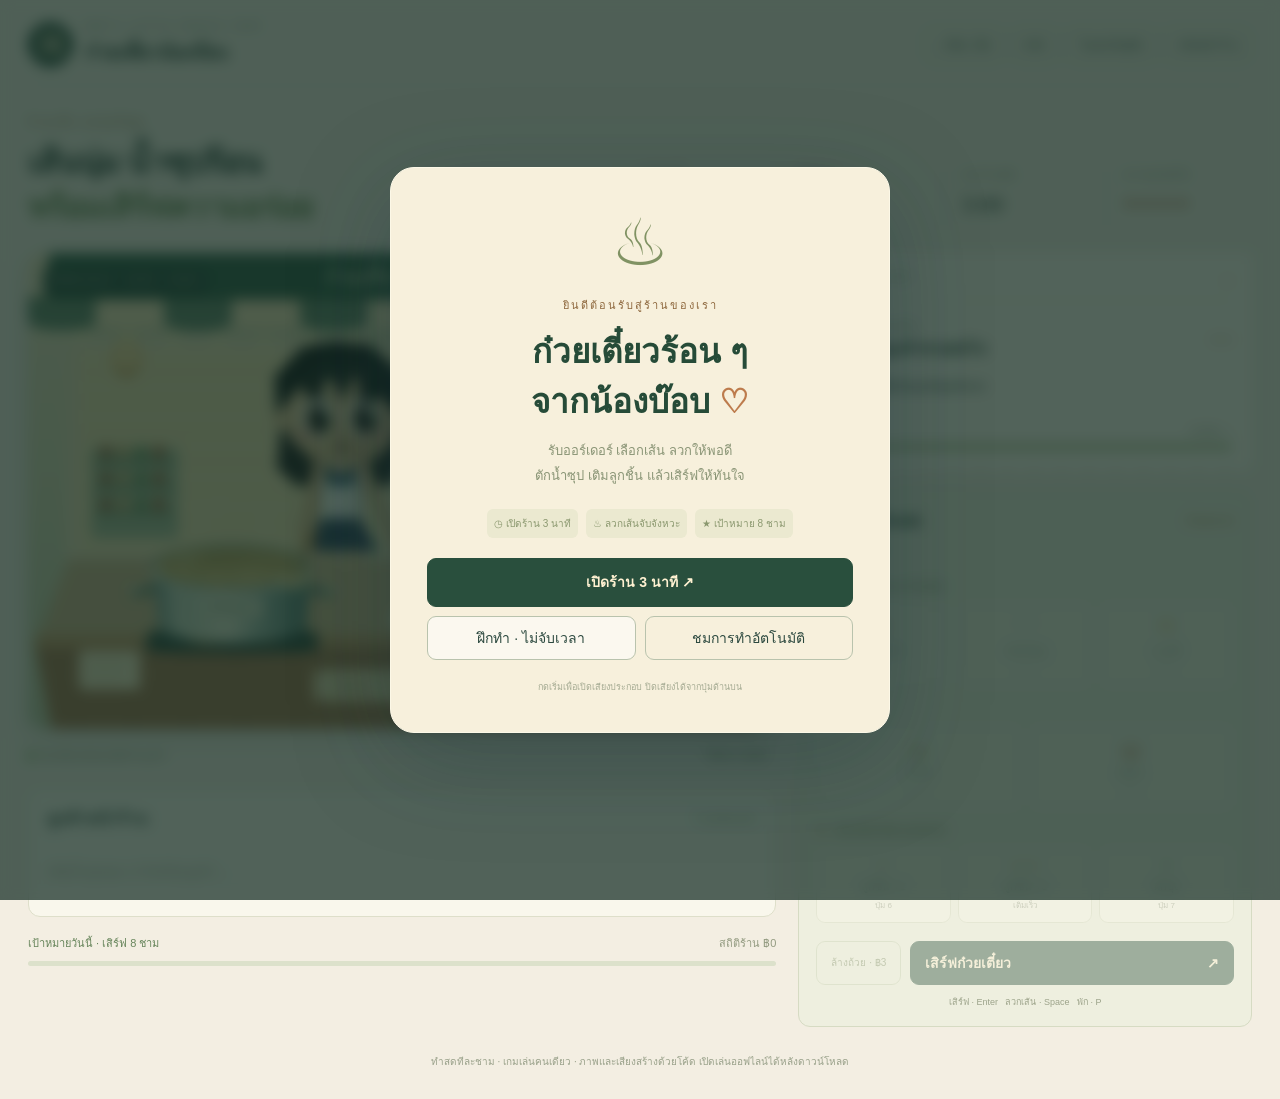
<file: index.html>
<!doctype html>
<html lang="th"><head><meta charset="utf-8"><meta name="viewport" content="width=device-width,initial-scale=1,viewport-fit=cover"><meta name="theme-color" content="#183b36"><title>ก๋วยเตี๋ยวน้องบ๊อบ • ร้านเล็ก อร่อยใหญ่</title><style>
*{box-sizing:border-box}html{scroll-behavior:smooth}body{margin:0;background:#f3eee2;color:#243d36;font:14px Tahoma,Arial,sans-serif}button,a,input{ -webkit-tap-highlight-color:transparent}button{font:inherit;cursor:pointer;min-height:42px;border:1px solid #b9c3ad;background:#fbf8ef;color:#2c493f;padding:10px 14px;border-radius:9px;transition:background .15s,transform .15s}button:hover:not(:disabled){background:#e8eddc;transform:translateY(-1px)}button:active:not(:disabled){transform:translateY(1px)}button:disabled{opacity:.4;cursor:default}button:focus-visible,a:focus-visible{outline:3px solid #df8c46;outline-offset:3px}[hidden]{display:none!important}.app{max-width:1400px;margin:auto;padding:22px 28px}header{display:flex;align-items:center;justify-content:space-between;border-bottom:1px solid #d8d7c6;padding-bottom:18px;gap:14px}.brand{text-decoration:none;color:inherit;display:flex;align-items:center;gap:12px}.brand-mark{width:45px;height:45px;display:grid;place-items:center;background:#234a3d;color:#f8e8c6;border-radius:50%;font:29px Georgia,serif}.brand small{display:block;font:9px monospace;letter-spacing:2px;color:#6d7e6c;margin-bottom:5px}.brand strong{font-size:19px}.header-actions{display:flex;flex-wrap:wrap;gap:7px}.header-actions button{font-size:11px;min-height:36px;padding:8px 12px;background:transparent}.shop-head{display:flex;justify-content:space-between;align-items:flex-end;gap:24px;margin:27px 0 23px}.eyebrow{font-size:11px;letter-spacing:2px;color:#8e683e}h1{font-size:32px;line-height:1.4;letter-spacing:-1px;margin:9px 0 0}h1 em{font-style:normal;color:#708e59}.shift-stats{display:grid;grid-template-columns:repeat(4,1fr);gap:18px;min-width:52%}.shift-stats>div{border-left:1px solid #d3d8c4;padding-left:17px}.shift-stats small{display:block;color:#84917b;font-size:10px;margin-bottom:9px}.shift-stats strong{display:block;font:24px Georgia,Tahoma,serif;white-space:nowrap}#hearts{color:#b56d4e;font-size:16px;padding-top:4px}.game-grid{display:grid;grid-template-columns:minmax(0,1.65fr) minmax(330px,1fr);gap:22px;align-items:start}.kitchen,.workbench{min-width:0}.stage{position:relative;border-radius:16px;overflow:hidden;aspect-ratio:11/7;background:#d9dfc7;box-shadow:0 9px 25px #384b3420}#scene{display:block;position:absolute;inset:0;width:100%;height:100%;touch-action:manipulation}.stage-top{position:absolute;top:15px;left:15px;right:15px;display:flex;justify-content:space-between;gap:10px;pointer-events:none}.stage-top span{font-size:9px;letter-spacing:1px;color:#f4edcf;background:#254a3ee8;border-radius:5px;padding:7px 9px}#combo{background:#f6edcfec;color:#775632;font-weight:bold}.stage-caption{display:flex;justify-content:space-between;align-items:center;gap:12px;margin:12px 0 18px;font-size:11px;color:#7d8b72}.stage-caption>span{display:flex;align-items:center;gap:6px}.stage-caption button{font-size:10px;min-height:30px;padding:5px 8px;border:0;background:transparent;color:#667e5b}.live-dot{height:6px;width:6px;background:#83a55b;border-radius:50%;box-shadow:0 0 0 4px #dbe4cb}.panel-heading{display:flex;align-items:center;justify-content:space-between;gap:12px}h2{font-size:16px;margin:0}.panel-heading>span{font-size:10px;color:#849279}.queue-panel{background:#f9f7ec;border:1px solid #dedfca;border-radius:12px;padding:16px 18px}.queue{display:flex;gap:10px;margin-top:13px;min-height:56px;align-items:center}.queue p{font-size:12px;color:#9b9f88}.queue-customer{flex:1;display:flex;align-items:center;gap:9px;background:#eff0e0;border-radius:9px;padding:10px;min-width:0}.queue-customer.active{background:#dce6cd;box-shadow:inset 0 0 0 1px #9eb77e}.avatar{width:32px;height:32px;border-radius:50%;display:grid;place-items:center;font:19px Georgia,serif;background:#e0ba8b;color:#554131;flex-shrink:0}.queue-customer strong{font-size:11px;white-space:nowrap;overflow:hidden;text-overflow:ellipsis;display:block}.queue-customer small{display:block;font-size:9px;color:#879074;margin-top:3px}.goal-panel{margin-top:17px}.goal-panel>div:first-child{display:flex;justify-content:space-between;gap:10px;font-size:11px}.goal-panel strong{font-weight:normal;color:#67855b}.goal-panel span{color:#939b81}.goal-track{height:5px;border-radius:5px;background:#dce1cb;overflow:hidden;margin-top:9px}.goal-track span{display:block;height:100%;width:0;background:#839f5d;transition:width .3s}.ticket{background:#fffaf0;padding:19px 20px 24px;clip-path:polygon(0 0,100% 0,100% calc(100% - 7px),97% 100%,94% calc(100% - 7px),91% 100%,88% calc(100% - 7px),85% 100%,82% calc(100% - 7px),79% 100%,76% calc(100% - 7px),73% 100%,70% calc(100% - 7px),67% 100%,64% calc(100% - 7px),61% 100%,58% calc(100% - 7px),55% 100%,52% calc(100% - 7px),49% 100%,46% calc(100% - 7px),43% 100%,40% calc(100% - 7px),37% 100%,34% calc(100% - 7px),31% 100%,28% calc(100% - 7px),25% 100%,22% calc(100% - 7px),19% 100%,16% calc(100% - 7px),13% 100%,10% calc(100% - 7px),7% 100%,4% calc(100% - 7px),0 100%);box-shadow:0 2px 10px #0001}.ticket-top{display:flex;justify-content:space-between;border-bottom:1px dashed #cbd1b8;padding-bottom:11px;margin-bottom:15px;color:#819071;font:10px monospace;letter-spacing:2px}.ticket-top strong{font:15px monospace;color:#be8051;letter-spacing:0}.customer{display:flex;align-items:center;gap:11px}.customer-face{height:39px;width:39px;background:#e8bd91;border-radius:50%;font:26px Georgia,serif;display:grid;place-items:center;color:#68513c}.customer small{font-size:9px;color:#8e9c82}.customer h2{font-size:15px;margin-top:4px}.customer #price{margin-left:auto;font:22px Georgia,serif;color:#a76a36}#recipe{font-size:13px;line-height:1.9;margin:14px 0 10px;min-height:26px}.recipe-checks{display:flex;flex-wrap:wrap;gap:5px;margin-bottom:14px}.recipe-checks span{font-size:10px;background:#f0eedc;color:#879173;border-radius:5px;padding:5px 7px}.recipe-checks span.done{background:#d8e6c4;color:#42643b}.recipe-checks span.wrong{background:#f2d8c9;color:#9b543a}.patience>span{display:block;text-align:right;font-size:9px;color:#909b7e;margin-bottom:6px}.patience>div{height:4px;border-radius:5px;background:#e6e7d3;overflow:hidden}.patience i{display:block;height:100%;width:100%;background:#90ac68;transition:width .1s}.prep-panel{margin-top:17px;border:1px solid #d6dbc3;border-radius:12px;padding:17px;background:#eeefdf}.panel-heading #bowlCount{color:#a67744}.step-hint{font-size:11px;line-height:1.8;color:#7c896c;margin:9px 0 16px;min-height:21px}.ingredient-label{font:11px Georgia,serif;color:#a57c47;display:flex;gap:9px;align-items:center;margin:13px 0 8px}.ingredient-label span{font:10px Tahoma,sans-serif;color:#6b7f5a}.ingredients{display:grid;gap:7px}.noodles,.toppings{grid-template-columns:repeat(3,1fr)}.soups{grid-template-columns:repeat(2,1fr)}.ingredients button{display:flex;align-items:center;justify-content:center;flex-direction:column;gap:4px;padding:10px 5px;min-height:70px;background:#faf7eb;border:1px solid #d9dcc6;border-radius:9px}.ingredients button.selected{border-color:#72945b;background:#e2ebd3;box-shadow:inset 0 0 0 1px #72945b}.ingredients button strong{font-size:11px;font-weight:normal}.ingredients button small{font-size:8px;color:#9ba18b}.ingredients button>span{color:#c8b374;font:25px Georgia,serif;line-height:1}.ingredients .egg{color:#d6a236}.ingredients .wide{color:#d4c3a0}.ingredients .tom{color:#bc7049}.ingredients .leaf{color:#6f964c}.toppings button>span{font-size:16px;letter-spacing:1px}.serve-row{display:flex;gap:9px;margin-top:18px;align-items:stretch}.primary{background:#294f3d!important;border-color:#294f3d!important;color:#fff1d2!important;font-weight:bold}.primary:hover:not(:disabled){background:#3d6646!important}.serve-row .primary{flex:1;display:flex;justify-content:space-between;align-items:center}.quiet{font-size:10px;background:transparent;border-color:#cbd3b7;color:#84916d}.fine-print{text-align:center;color:#9ca38a;font-size:9px;margin:10px 0 0}footer{text-align:center;color:#99a18a;font-size:10px;padding:26px 0 5px;line-height:1.8}.toast{position:absolute;left:50%;bottom:18px;transform:translateX(-50%);padding:9px 16px;color:#fff5d8;background:#294c40ef;border-radius:20px;font-size:12px;max-width:90%;text-align:center;pointer-events:none;opacity:0;transition:opacity .15s}.toast.show{opacity:1}.boil-game{position:absolute;left:16%;right:16%;bottom:18px;padding:13px 16px;background:#fff7e9f5;border:1px solid #e6d5a3;border-radius:12px;box-shadow:0 5px 20px #243a3430}.boil-game>div:first-child{display:flex;justify-content:space-between;gap:10px;align-items:center;font-size:10px}.boil-game span{color:#9c946e;font-size:9px}.boil-track{position:relative;height:13px;background:#d9dfc7;border-radius:4px;margin:11px 0;overflow:hidden}.boil-track i{position:absolute;left:58%;width:24%;top:0;bottom:0;background:#e1ad50}.boil-track b{position:absolute;left:0;top:0;bottom:0;width:3px;background:#315342;box-shadow:0 0 0 2px #fff8}.boil-game button{display:block;width:100%;font-size:11px;min-height:35px;padding:7px}.modal{position:fixed;inset:0;z-index:20;display:grid;place-items:center;background:#102920b8;backdrop-filter:blur(7px);padding:22px;overflow:auto}.menu-card{background:#f7f0dc;max-width:500px;width:100%;border:1px solid #fcf8e7;border-radius:24px;padding:37px 36px;text-align:center;box-shadow:0 25px 100px #132d3744;position:relative}.menu-card:before{content:'♨';font:65px Georgia,serif;color:#809263;display:block;margin-bottom:15px}.menu-card h2{font-size:33px;line-height:1.5;font-weight:bold;color:#264b38;margin:13px 0}.menu-card h2 span{color:#bd7b4c}.menu-card>p{font-size:13px;color:#899475;line-height:1.9}.menu-summary{display:flex;justify-content:center;gap:8px;flex-wrap:wrap;font-size:10px;color:#8b986f;margin:20px 0}.menu-summary span{background:#ebe9d0;padding:7px;border-radius:6px}.menu-buttons{display:grid;grid-template-columns:1fr 1fr;gap:9px}.menu-buttons .primary{grid-column:1/-1;min-height:49px}.menu-buttons .outline{background:transparent}.menu-buttons #resume{grid-column:1/-1;background:#d5e1b8}.menu-note{display:block;color:#a4aa92;font-size:9px;line-height:1.8;margin-top:19px}.dialog-card{background:#f9f4e4;width:min(610px,100%);max-height:90dvh;overflow:auto;padding:27px;border-radius:20px;box-shadow:0 20px 80px #122f3155}.dialog-card p,.dialog-card li{font-size:13px;line-height:2;color:#708562}.dialog-card li{padding:7px 0}.dialog-card .panel-heading>button{font-size:11px}.model-dialog{width:min(850px,100%)}.model-grid{display:grid;grid-template-columns:1fr 1fr;gap:14px;margin-top:20px}.model-grid figure{margin:0;background:#e9ebd6;border:1px solid #dce0c5;border-radius:12px;overflow:hidden}.model-grid canvas{display:block;width:100%;aspect-ratio:4/3}.model-grid figcaption{font-size:11px;color:#7a8b68;text-align:center;padding:0 10px 16px}@media(max-width:1050px){.app{padding:18px}.shop-head{align-items:center}h1{font-size:27px}.shift-stats{gap:9px;min-width:55%}.shift-stats>div{padding-left:10px}.shift-stats strong{font-size:20px}.game-grid{grid-template-columns:minmax(0,1.35fr) minmax(310px,1fr)}#hearts{font-size:12px}.queue-customer{padding:7px}.queue-customer small{font-size:8px}}@media(max-width:760px){.app{padding:12px}header{flex-wrap:wrap;padding-bottom:12px}.brand strong{font-size:17px}.brand-mark{width:38px;height:38px;font-size:25px}.header-actions{gap:5px;width:100%}.header-actions button{flex:1;font-size:9px;padding:7px 5px;min-height:34px}.shop-head{display:block;margin:17px 0 15px}.shop-head>div:first-child{display:none}.shift-stats{min-width:0;width:100%;gap:6px}.shift-stats>div{padding-left:8px}.shift-stats small{font-size:8px;margin-bottom:5px}.shift-stats strong{font-size:19px}#hearts{font-size:11px}.game-grid{grid-template-columns:1fr;gap:14px}.stage{aspect-ratio:1.32}.stage-top{top:10px;left:10px;right:10px}.stage-top span{font-size:8px;padding:6px;letter-spacing:.4px}.stage-caption{margin:9px 0 13px;font-size:9px}.queue-panel{padding:12px}.queue{min-height:43px;gap:6px;margin-top:9px}.queue-customer{padding:7px 5px;gap:6px}.queue-customer strong{font-size:10px}.avatar{width:25px;height:25px;font-size:16px}.goal-panel{margin-top:11px}.goal-panel>div:first-child{font-size:9px}.ticket{padding:15px 16px 20px}.ticket-top{padding-bottom:8px;margin-bottom:10px}.customer h2{font-size:14px}#recipe{margin:10px 0 8px;font-size:12px}.recipe-checks{margin-bottom:8px}.prep-panel{padding:14px;margin-top:13px}.ingredient-label{margin-top:11px}.ingredients button{min-height:65px}.menu-card{padding:26px 22px;border-radius:18px}.menu-card h2{font-size:28px}.menu-card:before{font-size:45px;margin-bottom:9px}.boil-game{left:8%;right:8%;bottom:12px;padding:10px 13px}.boil-game>div:first-child{display:block}.boil-game span{display:block;margin-top:5px}.toast{bottom:14px;font-size:11px}.model-grid{grid-template-columns:1fr 1fr;gap:9px}.model-grid figcaption{font-size:10px}.dialog-card{padding:19px}.queue-panel .panel-heading h2,.prep-panel h2{font-size:14px}.stage-caption button{font-size:9px}.workbench{display:flex;flex-direction:column}.stage-caption{flex-wrap:wrap}}@media(prefers-reduced-motion:reduce){*{scroll-behavior:auto!important;transition:none!important}}

@media(max-width:760px){.kitchen{display:contents}.stage{order:1;position:sticky;top:5px;z-index:5}.stage-caption{order:2;display:none}.workbench{order:3}.queue-panel{order:4}.goal-panel{order:5}.prep-panel .ingredient-label,.prep-panel .ingredients{display:none}.prep-panel[data-step="noodle"] .noodles,.prep-panel[data-step="broth"] .soups,.prep-panel[data-step="topping"] .toppings{display:grid}.prep-panel[data-step="noodle"] .label-noodles,.prep-panel[data-step="broth"] .label-soups,.prep-panel[data-step="topping"] .label-toppings{display:flex}.prep-panel{margin-top:11px}.step-hint{margin-bottom:9px}.queue{margin-top:7px}}

.mobile-recipe{display:none}@media(max-width:760px){.mobile-recipe{display:block;font-size:11px;line-height:1.8;color:#47653d;background:#f8f3dc;border:1px dashed #c9d4af;padding:9px 11px;border-radius:8px;margin-bottom:12px}}

/* Touch layout: recipe and current cooking controls stay below the visible kitchen. */
html{min-height:100%;overscroll-behavior-x:none}body{min-height:100svh}button{touch-action:manipulation}button:disabled{transform:none!important}
#helpTop{display:none}.game-grid>*,.header-actions,.shift-stats>div{min-width:0}
@media(max-width:760px){
 .app{padding: max(10px,env(safe-area-inset-top)) max(10px,env(safe-area-inset-right)) max(16px,env(safe-area-inset-bottom)) max(10px,env(safe-area-inset-left))}
 header{gap:10px;padding-bottom:10px}.brand small{font-size:8px;letter-spacing:1.5px}.brand strong{font-size:17px}
 .header-actions{display:grid;grid-template-columns:repeat(5,minmax(0,1fr));gap:5px}.header-actions button{font-size:10px;line-height:1.5;min-height:44px;padding:7px 3px;border-radius:8px}#helpTop{display:block}
 .shop-head{margin:12px 0}.shift-stats{grid-template-columns:1.05fr 1fr 1.1fr 1.2fr;gap:3px}.shift-stats>div{padding-left:7px}.shift-stats small{font-size:9px;margin-bottom:4px}.shift-stats strong{font-size:19px}#hearts{font-size:12px;letter-spacing:-.7px}
 .game-grid{gap:11px;grid-template-columns:minmax(0,1fr)}.kitchen{display:contents}.stage{order:1;position:sticky;top:max(5px,env(safe-area-inset-top));z-index:5;width:100%;height:240px;height:clamp(180px,32dvh,280px);aspect-ratio:auto;border-radius:12px}.stage-caption{display:none}
 .workbench{order:2;width:100%;display:block}.ticket{display:none}.prep-panel{margin:0;padding:13px;border-radius:12px}.prep-panel h2{font-size:15px}.prep-panel .panel-heading{align-items:center}#bowlCount{font-size:11px}
 .mobile-recipe{margin:0 0 11px;padding:10px 11px;font-size:12px;line-height:1.8;background:#fff8e2;border-color:#b8ca9f;color:#3d5d35;word-break:normal}
 .step-hint{font-size:12px;line-height:1.7;margin:9px 0 11px;min-height:0}.ingredient-label{margin:8px 0}.ingredient-label span{font-size:12px}
 .ingredients{gap:8px}.ingredients button{min-height:77px;padding:10px 5px}.ingredients button strong{font-size:13px}.ingredients button>span{font-size:29px}.ingredients button small{display:none}.toppings button>span{font-size:20px}.ingredients button.selected{box-shadow:inset 0 0 0 2px #72945b}
 .serve-row{gap:8px;margin-top:13px}.serve-row button{min-height:50px}.serve-row .primary{font-size:14px;padding:12px 15px}.serve-row .quiet{font-size:11px;padding:9px}.fine-print{display:none}
 .queue-panel{order:3;padding:12px}.queue-panel .panel-heading h2{font-size:14px}.queue-panel .panel-heading>span{font-size:11px}.queue-customer strong{font-size:11px}.queue-customer small{font-size:9px}.goal-panel{order:4;margin:2px 0 0}.goal-panel>div:first-child{font-size:11px;line-height:1.6}.goal-track{height:7px;margin-top:7px}
 .boil-game{left:6%;right:6%;bottom:10px;padding:10px 12px;border-radius:11px}.boil-game>div:first-child{display:flex}.boil-game strong{font-size:12px}.boil-game>div:first-child span{display:none}.boil-track{height:17px;margin:9px 0}.boil-track b{width:4px}.boil-game button{min-height:46px;font-size:14px;padding:9px}
 .toast{font-size:12px;padding:8px 12px;bottom:11px;max-width:94%;line-height:1.6}.stage-top{gap:6px;top:9px;left:9px;right:9px}.stage-top span{font-size:9px;line-height:1.4;letter-spacing:0;padding:5px 7px}
 .modal{padding:max(12px,env(safe-area-inset-top)) max(12px,env(safe-area-inset-right)) max(12px,env(safe-area-inset-bottom)) max(12px,env(safe-area-inset-left))}.menu-card,.dialog-card{max-height:calc(100vh - 24px);max-height:calc(100dvh - 24px);overflow-y:auto;overscroll-behavior:contain}.menu-card{padding:24px 20px}.menu-card h2{font-size:27px}.menu-card>p{font-size:13px}.menu-buttons button{min-height:48px;font-size:12px}.menu-buttons .primary{min-height:52px;font-size:15px}.menu-summary{font-size:10px;margin:15px 0}.menu-note{font-size:10px}.dialog-card .panel-heading button{min-height:44px}.dialog-card p,.dialog-card li{font-size:14px}.model-grid{grid-template-columns:1fr 1fr}.model-grid figcaption{font-size:11px;line-height:1.6}.model-grid canvas{min-width:0}
 footer{font-size:10px;padding:18px 0 4px}
}
@media(max-width:350px){.header-actions button{font-size:9px}.shift-stats strong{font-size:17px}#hearts{font-size:10px}.mobile-recipe{font-size:11px}.serve-row .primary{font-size:12px}.stage{height:180px;height:clamp(170px,31dvh,240px)}.stage-top span{font-size:8px}.ingredients button strong{font-size:12px}.queue-customer{gap:4px}.queue-customer strong{font-size:10px}}
@media(max-width:1050px) and (max-height:520px) and (orientation:landscape){
 .app{padding:8px max(10px,env(safe-area-inset-right)) 12px max(10px,env(safe-area-inset-left))}header{padding-bottom:6px;flex-wrap:nowrap;gap:12px}.brand-mark{width:30px;height:30px;font-size:21px}.brand strong{font-size:14px}.brand small{font-size:7px;letter-spacing:1px}.header-actions{display:flex;width:auto;gap:4px}.header-actions button{min-height:39px;font-size:10px;padding:6px 8px}#helpTop{display:block}.shop-head{margin:8px 0}.shop-head>div:first-child{display:none}.shift-stats{min-width:0;width:100%}.shift-stats small{font-size:8px;margin-bottom:3px}.shift-stats strong{font-size:17px}#hearts{font-size:12px}
 .game-grid{display:grid;grid-template-columns:minmax(0,1.1fr) minmax(275px,1fr);gap:10px;align-items:start}.kitchen{display:contents}.stage{grid-column:1;grid-row:1;position:sticky;top:max(8px,env(safe-area-inset-top));height:calc(100vh - 24px);height:calc(100dvh - 24px);max-height:420px;min-height:200px;aspect-ratio:auto}.stage-caption{display:none}.workbench{grid-column:2;grid-row:1;order:2}.queue-panel,.goal-panel{display:none}.ticket{display:none}.mobile-recipe{display:block;font-size:11px;line-height:1.6;margin-bottom:9px}.prep-panel{padding:11px;margin:0}.step-hint{font-size:11px;margin:7px 0}.prep-panel .ingredient-label,.prep-panel .ingredients{display:none}.prep-panel[data-step="noodle"] .noodles,.prep-panel[data-step="broth"] .soups,.prep-panel[data-step="topping"] .toppings{display:grid}.prep-panel[data-step="noodle"] .label-noodles,.prep-panel[data-step="broth"] .label-soups,.prep-panel[data-step="topping"] .label-toppings{display:flex}.ingredients button{min-height:65px}.ingredients button small,.fine-print{display:none}.serve-row{margin-top:10px}.serve-row button{min-height:46px}.serve-row .primary{font-size:12px}.boil-game{left:7%;right:7%;bottom:12px}.boil-game>div:first-child span{display:none}.boil-game button{min-height:44px;font-size:13px}
 .menu-card{padding:16px 24px;max-height:calc(100dvh - 20px);overflow-y:auto}.menu-card:before{display:none}.menu-card h2{font-size:23px;margin:8px 0}.menu-card>p{font-size:11px;margin:8px 0}.menu-summary{margin:10px 0}.menu-note{margin-top:10px}.menu-buttons button{min-height:42px}.dialog-card{max-height:calc(100dvh - 20px)}
}

.mobile-wait{display:none}@media(max-width:760px), (max-width:1050px) and (max-height:520px) and (orientation:landscape){.mobile-wait{display:block;margin:-3px 0 11px}.mobile-wait>span{display:block;font-size:11px;color:#7a8964;text-align:right;margin-bottom:6px}.mobile-wait>div{height:5px;border-radius:6px;overflow:hidden;background:#dce1cb}.mobile-wait i{display:block;width:100%;height:100%;background:#90ac68}}

.mobile-order{display:contents}@media(max-width:760px){.mobile-order{display:block;position:sticky;top:calc(var(--mobile-stage-height,32dvh) + 12px);z-index:6;background:#eeefdf;padding:5px 0 8px;border-radius:6px}.mobile-order .mobile-recipe{margin-bottom:8px}.mobile-order .mobile-wait{margin-bottom:0}}@media(max-width:1050px) and (max-height:520px) and (orientation:landscape){.mobile-order{display:block;position:sticky;top:8px;z-index:6;background:#eeefdf;padding:5px 0 8px;border-radius:6px}}
</style></head>
<body><main class="app"><header><a class="brand" href="#"><span class="brand-mark">麺</span><span><small>BOB'S LITTLE NOODLE SHOP</small><strong>ก๋วยเตี๋ยวน้องบ๊อบ</strong></span></a><div class="header-actions"><button id="sound" aria-pressed="false">♪ เปิดเสียง</button><button id="pause">Ⅱ พัก</button><button id="models">โมเดลวัตถุดิบ</button><button id="helpTop">วิธีเล่น</button><button id="home">กลับหน้าร้าน</button></div></header>
<section class="shop-head"><div><span class="eyebrow">ร้านเล็ก อร่อยใหญ่</span><h1>เส้นนุ่ม น้ำซุปร้อน<br><em>พร้อมเสิร์ฟความอร่อย</em></h1></div><div class="shift-stats" aria-label="สถิติร้าน"><div><small>รายได้วันนี้</small><strong id="money">฿0</strong></div><div><small>เสิร์ฟแล้ว</small><strong id="served">0 ชาม</strong></div><div><small>เวลาร้านเปิด</small><strong id="timer">3:00</strong></div><div><small>ความประทับใจ</small><strong id="hearts">♥ ♥ ♥ ♥ ♥</strong></div></div></section>
<div class="game-grid"><section class="kitchen"><div class="stage"><canvas id="scene" aria-label="นักเรียนหญิงผมบ๊อบกำลังทำก๋วยเตี๋ยวในร้าน มีหม้อ เส้น ถ้วย และลูกชิ้นเคลื่อนไหว"></canvas><div class="stage-top"><span id="modeBadge">OPEN DAILY · 16:00 — 20:00</span><span id="combo">ครัวพร้อมแล้ว</span></div><div id="toast" class="toast" role="status" aria-live="polite"></div><div id="boilGame" class="boil-game" hidden><div><strong>ลวกเส้นให้พอดี</strong><span>ยกตะกร้าเมื่อเข็มอยู่ในสีทอง</span></div><div class="boil-track"><i></i><b id="boilNeedle"></b></div><button id="lift" class="primary">ยกตะกร้า · Space</button></div></div><div class="stage-caption"><span><i class="live-dot"></i><span id="chefStatus">น้องบ๊อบพร้อมเปิดร้านแล้ว</span></span><button id="help">วิธีเล่น / ปุ่มลัด</button></div><section class="queue-panel"><div class="panel-heading"><h2>ลูกค้าหน้าร้าน</h2><span id="queueCount">ยังไม่เปิดร้าน</span></div><div id="queue" class="queue"><p>กลิ่นน้ำซุปหอม ๆ กำลังเรียกลูกค้า…</p></div></section><div class="goal-panel"><div><strong id="goalTitle">เป้าหมายวันนี้ · เสิร์ฟ 8 ชาม</strong><span id="best">สถิติร้าน ฿0</span></div><div class="goal-track"><span id="goalBar"></span></div></div></section>
<aside class="workbench"><section class="ticket"><div class="ticket-top"><span>ORDER TICKET</span><strong id="orderNumber">#001</strong></div><div class="customer"><div id="customerFace" class="customer-face">☺</div><div><small>ออร์เดอร์ของ</small><h2 id="customerName">ลูกค้าคนแรก</h2></div><span id="price">฿40</span></div><p id="recipe">เริ่มเปิดร้านเพื่อรับออร์เดอร์แรก</p><div id="recipeChecks" class="recipe-checks"></div><div class="patience"><span>รอได้อีก <b id="patienceTime">—</b></span><div><i id="patienceBar"></i></div></div></section>
<section class="prep-panel"><div class="mobile-order"><div id="mobileRecipe" class="mobile-recipe"></div><div class="mobile-wait"><span id="mobileWait">ลูกค้ารอได้อีก</span><div><i id="mobileWaitBar"></i></div></div></div><div class="panel-heading"><h2>ลงมือทำกันเลย</h2><span id="bowlCount">ถ้วยสะอาด</span></div><p id="stepHint" class="step-hint">เลือกโหมดแล้วเริ่มทำชามแรกได้เลย</p><div class="ingredient-label label-noodles">01 <span>เลือกเส้น แล้วลวกในหม้อ</span></div><div class="ingredients noodles"><button data-noodle="thin"><span class="food-icon">≋</span><strong>เส้นเล็ก</strong><small>ปุ่ม 1</small></button><button data-noodle="wide"><span class="food-icon wide">〰</span><strong>เส้นใหญ่</strong><small>ปุ่ม 2</small></button><button data-noodle="egg"><span class="food-icon egg">≋</span><strong>บะหมี่</strong><small>ปุ่ม 3</small></button></div><div class="ingredient-label label-soups">02 <span>ตักน้ำซุป</span></div><div class="ingredients soups"><button data-broth="clear"><span>◒</span><strong>น้ำใส</strong><small>ปุ่ม 4</small></button><button data-broth="tom"><span class="tom">◒</span><strong>ต้มยำ</strong><small>ปุ่ม 5</small></button></div><div class="ingredient-label label-toppings">03 <span>เติมเครื่องให้ตรงออร์เดอร์</span></div><div class="ingredients toppings"><button id="ball"><span>●</span><strong>ลูกชิ้น +1</strong><small>ปุ่ม 6</small></button><button id="ball3"><span>●●●</span><strong>ลูกชิ้น +3</strong><small>เติมเร็ว</small></button><button id="greens"><span class="leaf">❧</span><strong>ผักบุ้ง</strong><small>ปุ่ม 7</small></button></div><div class="serve-row"><button id="discard" class="quiet">ล้างถ้วย · ฿3</button><button id="serve" class="primary">เสิร์ฟก๋วยเตี๋ยว <span>↗</span></button></div><p class="fine-print">เสิร์ฟ · Enter &nbsp; ลวกเส้น · Space &nbsp; พัก · P</p></section></aside></div>
<footer>ทำสดทีละชาม · เกมเล่นคนเดียว · ภาพและเสียงสร้างด้วยโค้ด เปิดเล่นออฟไลน์ได้หลังดาวน์โหลด</footer></main>
<div id="menu" class="modal" role="dialog" aria-modal="true" aria-labelledby="menuTitle"><div class="menu-card"><span class="eyebrow">ยินดีต้อนรับสู่ร้านของเรา</span><h2 id="menuTitle">ก๋วยเตี๋ยวร้อน ๆ<br>จากน้องบ๊อบ <span>♡</span></h2><p>รับออร์เดอร์ เลือกเส้น ลวกให้พอดี<br>ตักน้ำซุป เติมลูกชิ้น แล้วเสิร์ฟให้ทันใจ</p><div class="menu-summary" id="menuSummary"><span>◷ เปิดร้าน 3 นาที</span><span>♨ ลวกเส้นจับจังหวะ</span><span>★ เป้าหมาย 8 ชาม</span></div><div class="menu-buttons"><button id="start" class="primary">เปิดร้าน 3 นาที ↗</button><button id="practice">ฝึกทำ · ไม่จับเวลา</button><button id="demo" class="outline">ชมการทำอัตโนมัติ</button><button id="resume" hidden>เล่นต่อ</button></div><small class="menu-note">กดเริ่มเพื่อเปิดเสียงประกอบ ปิดเสียงได้จากปุ่มด้านบน</small></div></div>
<div id="helpModal" class="modal" role="dialog" aria-modal="true" aria-labelledby="helpTitle" hidden><div class="dialog-card"><div class="panel-heading"><h2 id="helpTitle">ทำชามแรกใน 4 ขั้นตอน</h2><button data-close="helpModal">✕ ปิด</button></div><ol><li>อ่านออร์เดอร์ แล้วเลือกเส้นให้ตรง</li><li>รอเข็มเข้าสีทอง แล้วกด <strong>ยกตะกร้า</strong> ได้เส้นสุกกำลังดี</li><li>เติมน้ำซุป ลูกชิ้นตามจำนวน และผักถ้าลูกค้าสั่ง</li><li>กด <strong>เสิร์ฟ</strong> ให้ทันก่อนแถบรอหมด</li></ol><p>ลวกพอดีและทำถูกต่อเนื่องจะได้ทิปเพิ่ม หากหยิบผิด ล้างถ้วยได้ในราคา ฿3 โหมดฝึกไม่มีเวลาร้านและลูกค้าไม่หมดความอดทน</p><p>ปุ่มลัด: 1–3 เส้น, 4–5 ซุป, 6 ลูกชิ้น, 7 ผัก, Space ยกตะกร้า, Enter เสิร์ฟ, P พัก</p></div></div>
<div id="modelsModal" class="modal" role="dialog" aria-modal="true" aria-labelledby="modelsTitle" hidden><div class="dialog-card model-dialog"><div class="panel-heading"><div><span class="eyebrow">KITCHEN COLLECTION</span><h2 id="modelsTitle">โมเดลในครัวน้องบ๊อบ</h2></div><button data-close="modelsModal">✕ ปิด</button></div><div class="model-grid"><figure><canvas data-model="pot" aria-label="โมเดลหม้อก๋วยเตี๋ยว"></canvas><figcaption>หม้อก๋วยเตี๋ยว · น้ำซุปเดือดและไอน้ำ</figcaption></figure><figure><canvas data-model="noodles" aria-label="โมเดลเส้นก๋วยเตี๋ยว"></canvas><figcaption>เส้นก๋วยเตี๋ยว · เส้นเล็ก เส้นใหญ่ บะหมี่</figcaption></figure><figure><canvas data-model="bowl" aria-label="โมเดลถ้วยก๋วยเตี๋ยว"></canvas><figcaption>ถ้วยก๋วยเตี๋ยว · น้ำซุปและเครื่องครบชาม</figcaption></figure><figure><canvas data-model="balls" aria-label="โมเดลลูกชิ้น"></canvas><figcaption>ลูกชิ้น · ทรงกลมพร้อมเงาและไฮไลต์</figcaption></figure></div></div></div>
<script>// Original bob-haired schoolgirl geometry, reused from the existing character source.
function path(c,points,fill,stroke='#202c40',w=5){c.beginPath();points(c);if(fill){c.fillStyle=fill;c.fill()}if(stroke){c.strokeStyle=stroke;c.lineWidth=w;c.lineJoin='round';c.lineCap='round';c.stroke()}}
function ellipse(c,x,y,rx,ry,fill,stroke=null){path(c,c=>c.ellipse(x,y,rx,ry,0,0,Math.PI*2),fill,stroke)}
function line(c,x,y,X,Y,color,w=7){c.beginPath();c.moveTo(x,y);c.lineTo(X,Y);c.strokeStyle=color;c.lineWidth=w;c.lineCap='round';c.stroke()}
function eye(c,x,y){ellipse(c,x,y,12,17,'#fff','#263346');ellipse(c,x+3,y+2,5,9,'#202d42')}
function shoe(c,x,y,a){c.save();c.translate(x,y);c.rotate(a);path(c,c=>{c.moveTo(-25,-12);c.lineTo(17,-15);c.quadraticCurveTo(29,-12,38,8);c.lineTo(38,20);c.lineTo(-30,20);c.closePath()},'#4086f7');line(c,-26,14,34,14,'#fff',7);line(c,2,-6,15,-3,'#fff',3);c.restore()}

function poly(c,pts,fill){path(c,c=>{c.moveTo(...pts[0]);pts.slice(1).forEach(p=>c.lineTo(...p));c.closePath()},fill,null)}
function limb(c,pts,col,w){for(let i=1;i<pts.length;i++)line(c,...pts[i-1],...pts[i],col,w)}
function faceTone(c,rx,ry){let g=c.createLinearGradient(-rx,-ry,rx,ry);g.addColorStop(0,'#f2d5ac');g.addColorStop(.55,'#dfbd92');g.addColorStop(1,'#bc9874');return g}
function person(c,t,pose,kind){let girl=true,big=true,run=pose==='bounce',talk=pose==='wave';let cycle=t*(run?9:5),a=0,b=0,skin='#dfbd92',dark='#292b31';c.save();c.translate(270,342+Math.sin(t*2)*1.2);c.rotate(run?.1:0);
if(girl){poly(c,[[-87,-177],[-99,-20],[-67,7],[77,7],[98,-29],[83,-178]],'#242124')}
// Legs bend at the knees; the feet stay attached to the ankles.
let hip=big?74:64,len=big?84:145,spread=talk?7:a*(run?62:34);for(let side of [-1,1]){let x=side*(big?19:14),swing=side*spread,kx=x+swing*.7,ky=hip+len*.52-Math.max(0,side*b)*(run?30:8),fx=x+swing,fy=hip+len-Math.max(0,side*b)*(run?36:10);limb(c,[[x,hip],[kx,ky],[fx,fy]],girl?skin:(side===-1?'#41424a':dark),big?22:15);poly(c,[[fx-13,fy-5],[fx+10,fy-5],[fx+25,fy+10],[fx-15,fy+10]],big?'#333d50':'#b6b1a0')}
// Far arm, torso and near arm.
let shoulder=big?-23:-58,arm=big?68:105;let handY=shoulder+arm,sw=talk?Math.sin(t*3)*15:a*(run?42:25);
let shirt=big?'#f1f0e9':'#477a70';poly(c,[[-32,shoulder-12],[25,shoulder-12],[34,hip],[-29,hip]],shirt);poly(c,[[19,shoulder-9],[30,shoulder+1],[34,hip],[18,hip]],big?'#d4d8d5':'#345c56');poly(c,[[-32,shoulder-12],[-39,shoulder+18],[-18,shoulder+22],[-12,shoulder-8]],shirt);poly(c,[[16,shoulder-12],[39,shoulder+13],[21,shoulder+23],[7,shoulder-7]],shirt);
if(girl){poly(c,[[-29,shoulder-9],[0,shoulder+16],[29,shoulder-9],[19,shoulder+29],[-19,shoulder+29]],'#283d5b');poly(c,[[-15,shoulder+16],[0,shoulder+22],[-15,shoulder+32]],'#407c90');poly(c,[[15,shoulder+16],[0,shoulder+22],[15,shoulder+32]],'#407c90');poly(c,[[-30,hip-17],[30,hip-17],[58,hip+34],[-57,hip+34]],'#2c3e5b');for(let v=-2;v<=2;v++)line(c,v*12,hip-12,v*21,hip+28,'#465a78',2)}else if(big){line(c,-18,shoulder+4,-18,hip-5,'#263d59',9);line(c,17,shoulder+4,17,hip-5,'#263d59',9);poly(c,[[-8,shoulder-10],[0,shoulder+6],[8,shoulder-10]],'#d1b794');line(c,7,27,24,27,'#84929d',2)}else{line(c,-17,shoulder+30,13,shoulder+30,'#dbd3b0',3)}
line(c,0,shoulder-18,0,shoulder-1,skin,23);
// Each head has separate ears, face, eyes, brows, mouth and hair.
c.save();c.translate(0,big?-111:-118);let rx=big?91:39,ry=big?85:55;ellipse(c,-rx+1,10,big?14:9,big?23:13,skin);ellipse(c,rx-1,10,big?14:9,big?23:13,skin);poly(c,[[-rx,-ry*.45],[-rx*.76,-ry],[rx*.62,-ry],[rx,-ry*.4],[rx*.9,ry*.6],[rx*.45,ry],[-rx*.38,ry],[-rx*.88,ry*.52]],faceTone(c,rx,ry));poly(c,[[rx*.6,-ry*.7],[rx,-ry*.4],[rx*.9,ry*.6],[rx*.45,ry],[rx*.3,ry*.72]],'#cba880');
for(let side of [-1,1]){let ex=side*rx*.39,ey=big?12:3;c.save();c.translate(0,ey);c.scale(1,Math.sin(t*1.9)>.994?.12:1);c.translate(0,-ey);if(big){ellipse(c,ex,ey,24,30,'#f6f5ee');ellipse(c,ex+2,ey+2,18,23,'#35251e');ellipse(c,ex+4,ey+3,10,15,'#110f10');ellipse(c,ex+10,ey-8,5,6,'#fff')}else{ellipse(c,ex,ey,10,14,'#fbf3db');ellipse(c,ex+2,ey+1,5,8,'#27291f')}c.restore();line(c,ex-rx*.13,ey-(big?34:21),ex+rx*.12,ey-(big?36:18),'#2a2522',big?7:4)}
ellipse(c,1,big?35:21,big?6:4,big?7:5,'#d2ae83');let mouth=talk?4+Math.abs(Math.sin(t*10))*(big?12:7):big?3:5;ellipse(c,2,big?57:38,big?12:7,mouth,'#4b2924');
if(girl){ellipse(c,-57,39,13,6,'#d99c8c');ellipse(c,57,39,13,6,'#d99c8c')}let hair='#17191c';poly(c,[[-rx-8,8],[-rx-12,-ry*.6],[-rx*.65,-ry-13],[-rx*.12,-ry-22],[rx*.5,-ry-15],[rx+13,-ry*.6],[rx+7,15],[rx*.65,-ry*.25],[rx*.43,-ry*.08],[rx*.25,-ry*.65],[0,-ry*.15],[-rx*.16,-ry*.67],[-rx*.5,-ry*.12],[-rx*.67,-ry*.45]],hair);if(!big){poly(c,[[-rx*.6,-ry],[ -rx*.9,-ry-31],[-rx*.1,-ry-12],[rx*.1,-ry-42],[rx*.45,-ry-8],[rx*.85,-ry-23],[rx,-ry*.6]],hair)}else poly(c,[[-rx*.75,-ry*.45],[-rx*.4,-ry*.85],[rx*.5,-ry*.8],[rx*.78,-ry*.48],[rx*.35,-ry*.62]],'#202224');c.restore();c.restore()}

const kitchenAudio={enabled:true,ctx:null,master:null,simmer:null,paused:false,
 init(){if(this.ctx){this.ctx.resume().catch(()=>{});return true}try{const Context=window.AudioContext||window.webkitAudioContext;if(!Context)return false;this.ctx=new Context();this.master=this.ctx.createGain();this.master.gain.value=this.enabled?.24:0;this.master.connect(this.ctx.destination);const length=this.ctx.sampleRate,buffer=this.ctx.createBuffer(1,length,this.ctx.sampleRate),data=buffer.getChannelData(0);let state=0;for(let i=0;i<length;i++){state=(state+(Math.random()*2-1)*.07)*.97;data[i]=state}const source=this.ctx.createBufferSource(),filter=this.ctx.createBiquadFilter();source.buffer=buffer;source.loop=true;filter.type='lowpass';filter.frequency.value=750;this.simmer=this.ctx.createGain();this.simmer.gain.value=0;source.connect(filter);filter.connect(this.simmer);this.simmer.connect(this.master);source.start();this.ctx.resume().catch(()=>{});return true}catch{return false}},
 level(active,boiling){if(!this.ctx)return;this.master.gain.setTargetAtTime(this.enabled&&active?.24:0,this.ctx.currentTime,.06);this.simmer.gain.setTargetAtTime(active?(boiling?.11:.025):0,this.ctx.currentTime,.12)},
 tone(f,d=.12,type='sine',gain=.18,delay=0){if(!this.enabled||!this.ctx)return;const t=this.ctx.currentTime+delay,o=this.ctx.createOscillator(),g=this.ctx.createGain();o.type=type;o.frequency.setValueAtTime(f,t);o.frequency.exponentialRampToValueAtTime(Math.max(40,f*.8),t+d);g.gain.setValueAtTime(.001,t);g.gain.exponentialRampToValueAtTime(gain,t+.012);g.gain.exponentialRampToValueAtTime(.001,t+d);o.connect(g);g.connect(this.master);o.onended=()=>{o.disconnect();g.disconnect()};o.start(t);o.stop(t+d+.02)},
 fx(kind){if(!this.enabled||!this.ctx)return;const notes={pick:[410,580],lift:[560,700],splash:[220,160],ball:[380,290],leaf:[700],serve:[660,880,1100],coin:[880,1320,1760],wrong:[170,120],arrive:[530,660],win:[523,659,784,1046],wash:[160,210]};(notes[kind]||[440]).forEach((f,i)=>this.tone(f,kind==='win'?.3:.12,kind==='coin'?'triangle':'sine',kind==='wrong'?.13:.17,i*.085))}
};

const $=s=>document.querySelector(s),$$=s=>[...document.querySelectorAll(s)],clamp=(v,a,b)=>Math.max(a,Math.min(b,v)),lerp=(a,b,t)=>a+(b-a)*t,ease=t=>1-Math.pow(1-clamp(t,0,1),3);
const NOODLES={thin:'เส้นเล็ก',wide:'เส้นใหญ่',egg:'บะหมี่'},BROTHS={clear:'น้ำใส',tom:'ต้มยำ'},NAMES=['คุณเมย์','พี่ต้น','น้องพลอย','คุณปกรณ์','พี่ฟ้า','น้องมิน','คุณอรุณ','พี่อ้อม','คุณนที','น้องอิง'],FACES=['☺','◕','◡','☻'];
let state={mode:'menu',kind:'play',time:180,clock:0,money:0,served:0,failed:0,hearts:5,combo:0,maxCombo:0,queue:[],orderId:0,spawn:0,bowl:emptyBowl(),action:null,particles:[],floats:[],toast:'',toastLeft:0,tipLabel:'ครัวพร้อมแล้ว',lastQuality:1,ordersCompleted:[],demoWait:0,best:0},lastFrame=0,modelDialogPaused=false,helpDialogPaused=false,lastFocus=null;
try{let saved=Number(localStorage.getItem('bob-noodle-best-v1'));if(Number.isFinite(saved)&&saved>0)state.best=saved}catch{}
function emptyBowl(){return {noodle:null,cooked:false,broth:null,balls:0,greens:false,quality:1}}
function rand(n){return Math.floor(Math.random()*n)}
function newOrder(first=false){const count=state.orderId++,noodle=first?'thin':Object.keys(NOODLES)[rand(3)],broth=first?'clear':rand(2)?'tom':'clear',balls=first?3:rand(2)?3:5,greens=first?true:Math.random()>.35;return {id:count+1,name:NAMES[count%NAMES.length],face:FACES[count%FACES.length],noodle,broth,balls,greens,patience:Math.max(52,82-Math.floor(state.served/4)*5),maxPatience:Math.max(52,82-Math.floor(state.served/4)*5),price:(broth==='tom'?45:35)+(balls===5?10:0)}}
function activeOrder(){return state.queue[0]||null}
function say(message,seconds=3){state.toast=message;state.toastLeft=seconds;$('#toast').textContent=message;$('#toast').classList.add('show')}
function active(){return state.mode==='playing'}
function idle(){return active()&&!state.action&&!!activeOrder()}
function startGame(kind='play'){state={...state,mode:'playing',kind,time:180,clock:0,money:0,served:0,failed:0,hearts:5,combo:0,maxCombo:0,queue:[],orderId:0,spawn:12,bowl:emptyBowl(),action:null,particles:[],floats:[],toast:'',toastLeft:0,tipLabel:'เริ่มชามแรกกันเลย',ordersCompleted:[],demoWait:0};state.queue.push(newOrder(true));$('#menu').hidden=true;$('#helpModal').hidden=$('#modelsModal').hidden=true;$('#resume').hidden=true;$('#pause').textContent='Ⅱ พัก';if(!kitchenAudio.init())say('อุปกรณ์นี้เปิดเสียงไม่ได้ แต่ยังเล่นเกมได้ครับ',4);else{kitchenAudio.fx('arrive');say(kind==='demo'?'ชมการทำอัตโนมัติ • กลับหน้าร้านเพื่อหยุด':kind==='practice'?'ฝึกได้เรื่อย ๆ ลูกค้าไม่รีบครับ':'ออร์เดอร์แรกมาแล้ว! เลือกเส้นเล็กกันเลย',4)}updateUI();requestAnimationFrame(fitTouchView)}
function finishGame(reason='หมดเวลาเปิดร้าน'){if(state.mode==='result')return;state.mode='result';state.resultSound=1.3;state.action=null;state.bowl=emptyBowl();if(state.kind==='play'&&state.money>state.best){state.best=state.money;try{localStorage.setItem('bob-noodle-best-v1',String(state.best))}catch{}}$('#menuTitle').textContent=state.kind==='practice'?'จบการฝึกแล้ว เก่งมาก!':state.served>=8?'ร้านวันนี้ขายดีมาก!':'ปิดร้านแล้ว ขอบคุณนะ';$('#menu .menu-card>p').textContent=reason;$('#menuSummary').replaceChildren();for(let text of ['รายได้ ฿'+state.money,'เสิร์ฟ '+state.served+' ชาม','คอมโบสูงสุด '+state.maxCombo]){let span=document.createElement('span');span.textContent=text;$('#menuSummary').append(span)}$('#start').textContent='เปิดร้านอีกวัน ↗';$('#resume').hidden=true;$('#menu').hidden=false;kitchenAudio.fx(state.served>=8?'win':'serve');updateUI()}
function goHome(){if(state.mode==='playing')pauseGame();Object.assign(state,{mode:'menu',kind:'play',time:180,money:0,served:0,failed:0,hearts:5,combo:0,maxCombo:0,action:null,queue:[],particles:[],floats:[],toastLeft:0,resultSound:0,bowl:emptyBowl(),tipLabel:'ครัวพร้อมแล้ว'});$('#pause').textContent='Ⅱ พัก';$('#toast').classList.remove('show');$('#menuTitle').innerHTML='ก๋วยเตี๋ยวร้อน ๆ<br>จากน้องบ๊อบ <span>♡</span>';$('#menu .menu-card>p').innerHTML='รับออร์เดอร์ เลือกเส้น ลวกให้พอดี<br>ตักน้ำซุป เติมลูกชิ้น แล้วเสิร์ฟให้ทันใจ';$('#menuSummary').innerHTML='<span>◷ เปิดร้าน 3 นาที</span><span>♨ ลวกเส้นจับจังหวะ</span><span>★ เป้าหมาย 8 ชาม</span>';$('#resume').hidden=true;$('#start').textContent='เปิดร้าน 3 นาที ↗';$('#menu').hidden=false;updateUI()}
function pauseGame(){if(state.mode==='playing'){state.mode='paused';$('#menuTitle').textContent='พักครัวสักครู่';$('#menu .menu-card>p').textContent='เวลาร้าน ลูกค้า และการลวกเส้นหยุดไว้แล้ว';$('#resume').hidden=false;$('#menu').hidden=false;$('#pause').textContent='▶ เล่นต่อ';}else if(state.mode==='paused'){state.mode='playing';$('#menu').hidden=true;$('#resume').hidden=true;$('#pause').textContent='Ⅱ พัก'}kitchenAudio.level(active(),state.action?.type==='boil');updateUI()}
function beginAction(type,duration,data={}){state.action={type,duration,t:0,...data};updateUI()}
function chooseNoodle(key){if(!idle()||state.bowl.noodle||!NOODLES[key])return false;state.bowl.noodle=key;kitchenAudio.fx('pick');beginAction('boil',4.2);say('รอเข็มเข้าสีทอง แล้วกดยกตะกร้า',3);return true}
function liftNoodles(){if(!active()||state.action?.type!=='boil')return false;const timing=state.action.t/state.action.duration;state.bowl.quality=timing>=.58&&timing<=.82?1:timing<.58?.70:.80;state.lastQuality=state.bowl.quality;kitchenAudio.fx('lift');if(state.bowl.quality===1){say('เส้นสุกกำลังดี! ทิปเพิ่มแน่นอน ✦',2);burst(340,450,'#e9c86a',12)}else say(timing<.58?'เส้นยังแข็งนิดหน่อย • ชามหน้ารออีกนิดนะ':'เส้นนิ่มไปนิด • ชามหน้ายกให้เร็วกว่านี้นะ',3);beginAction('lift',.9);return true}
function chooseBroth(key){if(!idle()||!state.bowl.cooked||state.bowl.broth||!BROTHS[key])return false;kitchenAudio.fx('splash');beginAction('pour',1.35,{broth:key});return true}
function addBalls(count=1){if(!idle()||!state.bowl.broth||state.bowl.balls+count>8||![1,3].includes(count))return false;beginAction('balls',count===3?.75:.42,{count});kitchenAudio.fx('ball');return true}
function addGreens(){if(!idle()||!state.bowl.broth||state.bowl.greens)return false;beginAction('greens',.48);kitchenAudio.fx('leaf');return true}
function discardBowl(){if(!idle()||!state.bowl.noodle)return false;state.money=Math.max(0,state.money-3);state.combo=0;beginAction('wash',.65);kitchenAudio.fx('wash');say('ล้างถ้วยใหม่แล้ว • ค่าใช้จ่าย ฿3',2);return true}
function recipeMatches(order,bowl){return !!order&&bowl.cooked&&bowl.noodle===order.noodle&&bowl.broth===order.broth&&bowl.balls===order.balls&&bowl.greens===order.greens}
function serveBowl(){if(!idle()||!state.bowl.cooked||!state.bowl.broth)return false;const order=activeOrder(),correct=recipeMatches(order,state.bowl);beginAction('serve',1.1,{orderId:order.id,correct});kitchenAudio.fx('serve');return true}
function completeServe(action){const order=activeOrder();if(!order||order.id!==action.orderId){state.bowl=emptyBowl();return}let correct=action.correct;if(correct){state.combo++;state.maxCombo=Math.max(state.maxCombo,state.combo);const tip=Math.max(0,Math.round(4*state.bowl.quality+(state.bowl.quality===1?5:0)+Math.min(12,state.combo*2)+(order.patience/order.maxPatience>.6?3:0)));state.money+=order.price+tip;state.served++;state.tipLabel='คอมโบ '+state.combo+' · ทิป +฿'+tip;state.ordersCompleted.push({id:order.id,correct:true,price:order.price,tip,quality:state.bowl.quality});state.floats.push({x:645,y:385,text:'+฿'+(order.price+tip),life:1.5});burst(645,400,'#e6bb5d',20);kitchenAudio.fx('coin');say(order.name+' อร่อยถูกใจ! +฿'+(order.price+tip),3)}else{state.combo=0;state.failed++;if(state.kind==='play')state.hearts--;state.tipLabel='เริ่มคอมโบใหม่ได้เลย';state.ordersCompleted.push({id:order.id,correct:false});kitchenAudio.fx('wrong');say('ออร์เดอร์ไม่ตรง • อ่านจำนวนลูกชิ้นและผักให้ครบก่อนนะ',4)}state.queue.shift();state.bowl=emptyBowl();if(!state.queue.length){state.queue.push(newOrder());state.spawn=12}if(state.hearts<=0&&state.kind==='play')finishGame('ลูกค้าผิดหวังครบ 5 คน ลองฝึกแล้วเปิดร้านใหม่ได้ครับ')}
function completeAction(action){if(state.action!==action)return;state.action=null;if(action.type==='lift'){state.bowl.cooked=true}else if(action.type==='pour'){state.bowl.broth=action.broth;burst(650,530,action.broth==='tom'?'#cf8350':'#dfc78d',5)}else if(action.type==='balls')state.bowl.balls+=action.count;else if(action.type==='greens')state.bowl.greens=true;else if(action.type==='wash')state.bowl=emptyBowl();else if(action.type==='serve')completeServe(action);updateUI()}
function missOrder(){const order=state.queue.shift();state.failed++;state.hearts--;state.combo=0;state.tipLabel='ลูกค้ารอนานไปหน่อย';state.action=null;state.bowl=emptyBowl();kitchenAudio.fx('wrong');say(order.name+' ต้องไปก่อนแล้ว • ทำชามต่อไปกันนะ',3);if(!state.queue.length)state.queue.push(newOrder());if(state.hearts<=0)finishGame('ลูกค้ารอนานเกินไป ลองโหมดฝึกก่อนได้ครับ');updateUI()}
function autoCook(){const order=activeOrder();if(!order||state.action)return;const b=state.bowl;if(!b.noodle)chooseNoodle(order.noodle);else if(!b.broth)chooseBroth(order.broth);else if(b.balls<order.balls)addBalls(order.balls-b.balls>=3?3:1);else if(order.greens&&!b.greens)addGreens();else serveBowl()}
function update(dt){if(!active()){state.resultSound=Math.max(0,(state.resultSound||0)-dt);kitchenAudio.level(state.mode==='result'&&state.resultSound>0,false);return}state.clock+=dt;if(state.kind==='play'){state.time=Math.max(0,state.time-dt);if(state.time<=0){finishGame();return}}if(state.toastLeft>0){state.toastLeft-=dt;if(state.toastLeft<=0)$('#toast').classList.remove('show')}const order=activeOrder();if(order&&state.kind==='play'&&state.action?.type!=='serve'){order.patience-=dt;if(order.patience<=0){missOrder();return}}state.spawn-=dt;if(state.spawn<=0){if(state.queue.length<3){state.queue.push(newOrder());kitchenAudio.fx('arrive');updateUI()}state.spawn=12+Math.random()*5}if(state.action){const action=state.action;action.t+=dt;if(action.type==='boil'){if(state.kind==='demo'&&action.t/action.duration>=.69)liftNoodles();else if(action.t>=action.duration)liftNoodles()}else if(action.t>=action.duration)completeAction(action)}if(state.kind==='demo'){state.demoWait-=dt;if(state.demoWait<=0){autoCook();state.demoWait=.22}}for(let p of state.particles){p.life-=dt;p.x+=p.vx*dt;p.y+=p.vy*dt;p.vy+=80*dt}state.particles=state.particles.filter(p=>p.life>0);for(let f of state.floats){f.life-=dt;f.y-=dt*38}state.floats=state.floats.filter(f=>f.life>0);kitchenAudio.level(true,state.action?.type==='boil');updateLiveUI()}
function burst(x,y,color,count=10){for(let i=0;i<count;i++)state.particles.push({x,y,vx:(Math.random()-.5)*100,vy:-30-Math.random()*80,life:.5+Math.random()*.5,color,size:2+Math.random()*3});if(state.particles.length>160)state.particles.splice(0,state.particles.length-160)}
function chip(text,status=''){const el=document.createElement('span');el.textContent=text;el.className=status;return el}
function updateUI(){const order=activeOrder(),b=state.bowl,locked=!idle()||state.kind==='demo';$('.prep-panel').dataset.step=!b.cooked?'noodle':!b.broth?'broth':'topping';$('#money').textContent='฿'+state.money;$('#served').textContent=state.served+' ชาม';$('#hearts').textContent='♥ '.repeat(Math.max(0,state.hearts))+'♡ '.repeat(Math.max(0,5-state.hearts));$('#best').textContent='สถิติร้าน ฿'+state.best;$('#combo').textContent=state.tipLabel;$('#goalBar').style.width=clamp(state.served/8,0,1)*100+'%';$('#goalTitle').textContent=state.kind==='practice'?'ฝึกได้เรื่อย ๆ · ลูกค้าไม่รีบ':state.kind==='demo'?'ชมการทำอัตโนมัติ · ไม่บันทึกสถิติ':'เป้าหมายวันนี้ · เสิร์ฟ 8 ชาม';$('#modeBadge').textContent=state.mode==='menu'?'OPEN DAILY · 16:00 — 20:00':state.kind==='demo'?'DEMO · ชมตัวอย่าง':state.kind==='practice'?'PRACTICE · ครัวฝึกหัด':'OPEN · ร้านเปิดแล้ว';$('#orderNumber').textContent=order?'#'+String(order.id).padStart(3,'0'):'—';$('#customerName').textContent=order?.name||'รอลูกค้าชามต่อไป';$('#customerFace').textContent=order?.face||'☺';$('#price').textContent=order?'฿'+order.price:'—';$('#mobileRecipe').textContent=order?order.name+' · '+NOODLES[order.noodle]+' '+BROTHS[order.broth]+' / ลูกชิ้น '+order.balls+' ลูก / '+(order.greens?'ใส่ผัก':'ไม่ใส่ผัก'):'ร้านพร้อมแล้ว';$('#recipe').textContent=order?NOODLES[order.noodle]+' '+BROTHS[order.broth]+' · ลูกชิ้น '+order.balls+' ลูก · '+(order.greens?'ใส่ผักบุ้ง':'ไม่ใส่ผัก'): 'กดเปิดร้านเพื่อรับออร์เดอร์แรก';$('#recipeChecks').replaceChildren();if(order){$('#recipeChecks').append(chip(NOODLES[order.noodle],b.cooked?(b.noodle===order.noodle?'done':'wrong'):''),chip(BROTHS[order.broth],b.broth?(b.broth===order.broth?'done':'wrong'):''),chip('ลูกชิ้น '+b.balls+'/'+order.balls,b.balls===order.balls?'done':b.balls>order.balls?'wrong':''),chip(order.greens?'ผักบุ้ง':'ไม่ใส่ผัก',b.greens===order.greens?'done':b.greens?'wrong':''))}$('#queue').replaceChildren();state.queue.forEach((o,i)=>{const row=document.createElement('div');row.className='queue-customer'+(!i?' active':'');const avatar=document.createElement('div');avatar.className='avatar';avatar.textContent=o.face;const text=document.createElement('div'),name=document.createElement('strong'),sub=document.createElement('small');name.textContent=o.name;sub.textContent=i?'รอคิวที่ '+(i+1):'กำลังทำให้';text.append(name,sub);row.append(avatar,text);$('#queue').append(row)});if(!state.queue.length){const p=document.createElement('p');p.textContent='กลิ่นน้ำซุปหอม ๆ กำลังเรียกลูกค้า…';$('#queue').append(p)}$('#queueCount').textContent=state.queue.length?state.queue.length+' คน / 3 คน':'ร้านพร้อมแล้ว';for(let button of $$('[data-noodle]')){button.disabled=locked||!!b.noodle;button.classList.toggle('selected',b.noodle===button.dataset.noodle)}for(let button of $$('[data-broth]')){button.disabled=locked||!b.cooked||!!b.broth;button.classList.toggle('selected',b.broth===button.dataset.broth)}$('#ball').disabled=locked||!b.broth||b.balls>=8;$('#ball3').disabled=locked||!b.broth||b.balls>5;$('#greens').disabled=locked||!b.broth||b.greens;$('#greens').classList.toggle('selected',b.greens);$('#serve').disabled=locked||!b.cooked||!b.broth;$('#discard').disabled=locked||!b.noodle;$('#bowlCount').textContent=b.noodle?(b.cooked?'ลวกเส้นแล้ว':'กำลังลวก')+(b.balls?' · ลูกชิ้น '+b.balls:''):'ถ้วยสะอาด';$('#stepHint').textContent=!order?'รอรับออร์เดอร์':state.action?{boil:'จับจังหวะยกตะกร้าในแถบสีทอง',lift:'สะเด็ดน้ำ แล้วเทเส้นใส่ถ้วย',pour:'กำลังตักน้ำซุปร้อน ๆ',balls:'กำลังเติมลูกชิ้น',greens:'เติมผักบุ้งสดกรอบ',serve:'กำลังส่งความอร่อยถึงมือลูกค้า',wash:'กำลังล้างถ้วย'}[state.action.type]:!b.noodle?'เลือกเส้นให้ตรงกับใบออร์เดอร์':!b.broth?'เลือกน้ำซุปให้ตรงกับออร์เดอร์':b.balls!==order.balls?'เติมลูกชิ้นให้ครบ '+order.balls+' ลูก':b.greens!==order.greens?'ตรวจผักบุ้งก่อนเสิร์ฟ':'ครบแล้ว! กดเสิร์ฟให้ลูกค้าได้เลย';$('#chefStatus').textContent=state.action?{boil:'ลวกเส้นในหม้อร้อน ๆ',lift:'สะบัดตะกร้าให้สะเด็ดน้ำ',pour:'ตักน้ำซุปหอม ๆ ลงถ้วย',balls:'เติมลูกชิ้นนุ่มเด้ง',greens:'โรยผักบุ้งสด',serve:'อร่อยแล้วแวะมาใหม่นะ!',wash:'ถ้วยใหม่ พร้อมชามต่อไป'}[state.action.type]:active()?'น้องบ๊อบรอรับออร์เดอร์ถัดไป':state.mode==='paused'?'พักครัวสักครู่':'น้องบ๊อบพร้อมเปิดร้านแล้ว';updateLiveUI()}
function updateLiveUI(){const order=activeOrder();$('#timer').textContent=state.kind==='play'?Math.floor(Math.ceil(state.time)/60)+':'+String(Math.ceil(state.time)%60).padStart(2,'0'):state.kind==='demo'?'ชมตัวอย่าง':'ไม่จำกัด';$('#patienceTime').textContent=order?(state.kind==='play'?Math.max(0,Math.ceil(order.patience))+' วิ':'ไม่จำกัด'):'—';$('#mobileWait').textContent=order?(state.kind==='play'?'ลูกค้ารอได้อีก '+Math.max(0,Math.ceil(order.patience))+' วินาที':state.kind==='practice'?'โหมดฝึก · ลูกค้าไม่รีบ':'ชมการทำอัตโนมัติ'):'พร้อมรับออร์เดอร์';$('#mobileWaitBar').style.width=(order&&state.kind==='play'?clamp(order.patience/order.maxPatience,0,1)*100:100)+'%';$('#mobileWaitBar').style.background=order&&order.patience/order.maxPatience<.3?'#c57b54':'#90ac68';$('#patienceBar').style.width=(order&&state.kind==='play'?clamp(order.patience/order.maxPatience,0,1)*100:100)+'%';$('#patienceBar').style.background=order&&order.patience/order.maxPatience<.3?'#c57b54':'#90ac68';$('#boilGame').hidden=state.action?.type!=='boil'||!active();$('#lift').disabled=state.kind==='demo';if(state.action?.type==='boil')$('#boilNeedle').style.left=clamp(state.action.t/state.action.duration,0,1)*100+'%';$('#sound').textContent=kitchenAudio.enabled?'♪ เสียง: เปิด':'♪ เสียง: ปิด';$('#sound').setAttribute('aria-pressed',String(kitchenAudio.enabled))}
function openDialog(id){lastFocus=document.activeElement;let wasPlaying=active();if(id==='modelsModal')modelDialogPaused=wasPlaying;else helpDialogPaused=wasPlaying;if(wasPlaying){state.mode='paused';kitchenAudio.level(false,false)}$('#'+id).hidden=false;$('#'+id+' [data-close]').focus()}
function closeDialog(id){$('#'+id).hidden=true;const resume=id==='modelsModal'?modelDialogPaused:helpDialogPaused;if(resume){state.mode='playing';if(id==='modelsModal')modelDialogPaused=false;else helpDialogPaused=false}lastFocus?.focus?.();updateUI()}
$('#start').onclick=()=>startGame('play');$('#practice').onclick=()=>startGame('practice');$('#demo').onclick=()=>startGame('demo');$('#resume').onclick=pauseGame;$('#pause').onclick=pauseGame;$('#home').onclick=goHome;$('#lift').onclick=liftNoodles;$('#ball').onclick=()=>addBalls(1);$('#ball3').onclick=()=>addBalls(3);$('#greens').onclick=addGreens;$('#discard').onclick=discardBowl;$('#serve').onclick=serveBowl;$('#sound').onclick=()=>{kitchenAudio.init();kitchenAudio.enabled=!kitchenAudio.enabled;kitchenAudio.level(active(),state.action?.type==='boil');updateLiveUI()};$('#help').onclick=$('#helpTop').onclick=()=>openDialog('helpModal');$('#models').onclick=()=>openDialog('modelsModal');for(let button of $$('[data-close]'))button.onclick=()=>closeDialog(button.dataset.close);for(let button of $$('[data-noodle]'))button.onclick=()=>chooseNoodle(button.dataset.noodle);for(let button of $$('[data-broth]'))button.onclick=()=>chooseBroth(button.dataset.broth);
document.addEventListener('keydown',e=>{if(['INPUT','SELECT','TEXTAREA'].includes(e.target.tagName)||e.repeat)return;if(e.key==='Escape'){if(!$('#helpModal').hidden)closeDialog('helpModal');else if(!$('#modelsModal').hidden)closeDialog('modelsModal');else if(active()||state.mode==='paused')pauseGame();return}if(!$('#helpModal').hidden||!$('#modelsModal').hidden)return;if(e.key.toLowerCase()==='p'){pauseGame();return}if(!active()||state.kind==='demo')return;let k=e.key;if([' ','Enter','1','2','3','4','5','6','7'].includes(k))e.preventDefault();if(k===' ')liftNoodles();if(k==='Enter')serveBowl();if(['1','2','3'].includes(k))chooseNoodle(['thin','wide','egg'][Number(k)-1]);if(['4','5'].includes(k))chooseBroth(k==='4'?'clear':'tom');if(k==='6')addBalls(1);if(k==='7')addGreens()});
document.addEventListener('visibilitychange',()=>{if(document.hidden&&active())pauseGame()});window.addEventListener('blur',()=>{if(active())pauseGame()});
document.addEventListener('keydown',e=>{if(e.key!=='Tab')return;const modal=$$('.modal').find(n=>!n.hidden);if(!modal)return;const list=[...modal.querySelectorAll('button,a,input')].filter(n=>!n.hidden&&!n.disabled);if(!list.length)return;if(e.shiftKey&&document.activeElement===list[0]){list.at(-1).focus();e.preventDefault()}else if(!e.shiftKey&&document.activeElement===list.at(-1)){list[0].focus();e.preventDefault()}});

let lastTouchOrientation=window.innerWidth>window.innerHeight;function fitTouchView(){if(active()&&window.innerWidth<=1050&&window.innerHeight<=520&&window.innerWidth>window.innerHeight)$('.game-grid').scrollIntoView?.({block:'start',behavior:'auto'})}
function touchLabels(){let touch=(window.matchMedia?.('(pointer:coarse)').matches)||window.innerWidth<=760||(window.innerWidth<=1050&&window.innerHeight<=520);$('#lift').textContent=touch?'แตะยกตะกร้า':'ยกตะกร้า · Space';document.body?.classList.toggle('touch-layout',!!touch);let height=$('.stage').getBoundingClientRect?.().height;if(height)document.documentElement?.style.setProperty('--mobile-stage-height',height+'px');let landscape=window.innerWidth>window.innerHeight;if(landscape!==lastTouchOrientation&&active())requestAnimationFrame(fitTouchView);lastTouchOrientation=landscape}window.addEventListener('resize',touchLabels);touchLabels();

const canvas=$('#scene'),ctx=canvas.getContext('2d');let artTime=0;
function rr(c,x,y,w,h,r,fill,stroke=null){c.beginPath();if(typeof c.roundRect==='function')c.roundRect(x,y,w,h,r);else{r=clamp(r,0,Math.min(w,h)/2);c.moveTo(x+r,y);c.lineTo(x+w-r,y);c.quadraticCurveTo(x+w,y,x+w,y+r);c.lineTo(x+w,y+h-r);c.quadraticCurveTo(x+w,y+h,x+w-r,y+h);c.lineTo(x+r,y+h);c.quadraticCurveTo(x,y+h,x,y+h-r);c.lineTo(x,y+r);c.quadraticCurveTo(x,y,x+r,y);c.closePath()}c.fillStyle=fill;c.fill();if(stroke){c.strokeStyle=stroke;c.lineWidth=1.5;c.stroke()}}
function label(c,text,x,y,size=16,color='#304d3c',align='center'){c.fillStyle=color;c.font=size+'px Tahoma,Arial,sans-serif';c.textAlign=align;c.textBaseline='middle';c.fillText(text,x,y)}
function gradient(c,x1,y1,x2,y2,colors){const g=c.createLinearGradient(x1,y1,x2,y2);colors.forEach(([at,color])=>g.addColorStop(at,color));return g}
function noodleLines(c,x,y,type='thin',scale=1,count=15){c.save();c.translate(x,y);c.scale(scale,scale);c.lineCap='round';for(let i=0;i<count;i++){c.beginPath();let a=i*2.399,r=8+Math.sqrt(i)*7,sx=Math.cos(a)*r,sy=Math.sin(a)*r*.4;c.moveTo(sx-22,sy);c.bezierCurveTo(sx-10,sy-13,sx+15,sy+17,sx+24,sy-2);c.strokeStyle=type==='egg'?(i%3?'#e8bd58':'#ffe39b'):type==='wide'?(i%2?'#ead5a8':'#f9e7c3'):(i%2?'#eddcba':'#fff0cd');c.lineWidth=type==='wide'?9:3.4;c.stroke();if(type==='wide'){c.strokeStyle='#fff5d555';c.lineWidth=2;c.stroke()}}c.restore()}
function meatball(c,x,y,r=13,light=true){ellipse(c,x+2,y+r*.7,r*.95,r*.35,'#273c3028');const g=c.createRadialGradient(x-r*.35,y-r*.45,0,x,y,r);g.addColorStop(0,'#fff3cd');g.addColorStop(.55,'#dfc9a0');g.addColorStop(1,'#a98f68');ellipse(c,x,y,r,r*.95,g);if(light){ellipse(c,x-r*.3,y-r*.35,r*.28,r*.17,'#fff8dfaa');for(let i=0;i<3;i++)ellipse(c,x+Math.cos(i*2.1)*r*.5,y+Math.sin(i*2.1)*r*.45,r*.06,r*.05,'#b09e7b')}}
function leaves(c,x,y,scale=1){c.save();c.translate(x,y);c.scale(scale,scale);for(let i=0;i<5;i++){let a=i*1.4-2,sx=Math.cos(a)*10,sy=Math.sin(a)*6;line(c,0,10,sx*1.6,sy*2,'#5d8c47',3);c.save();c.translate(sx,sy);c.rotate(a);ellipse(c,0,-5,6,15,i%2?'#729e51':'#537f45');line(c,0,-15,0,4,'#b4c880',1);c.restore()}c.restore()}
function steam(c,x,y,t,width=85,height=90){c.save();for(let i=0;i<5;i++){let f=((t*.3+i*.23)%1),xx=x+(i-2)*width*.23+Math.sin(t*1.5+i)*7,yy=y-height*f;c.globalAlpha=(1-f)*.32;c.strokeStyle='#fff9e5';c.lineWidth=3.5*(1-f)+1;c.lineCap='round';c.beginPath();c.moveTo(xx,yy);c.bezierCurveTo(xx-12,yy-13,xx+14,yy-28,xx-2,yy-41);c.stroke()}c.restore()}
function drawPot(c,x,y,t,scale=1,hot=false){c.save();c.translate(x,y);c.scale(scale,scale);ellipse(c,0,110,138,23,'#283e3528');rr(c,-125,91,250,32,10,'#2f4a42');for(let i=0;i<7;i++){let h=12+Math.sin(t*7+i)*5;ellipse(c,(i-3)*18,96,8,h,'#e8a04e')}line(c,-104,28,-142,36,'#57796e',11);line(c,105,28,143,36,'#57796e',11);line(c,-134,29,-151,33,'#c2d1bc',6);line(c,134,29,151,33,'#c2d1bc',6);path(c,p=>{p.moveTo(-116,-3);p.lineTo(-109,82);p.bezierCurveTo(-105,118,107,118,110,82);p.lineTo(116,-3);p.closePath()},gradient(c,-120,0,120,0,[[0,'#71918a'],[.2,'#c1d1bb'],[.48,'#e3e6cf'],[.68,'#9bb6a7'],[1,'#4d756e']]),null);path(c,p=>{p.moveTo(-95,16);p.lineTo(-88,76);p.quadraticCurveTo(-80,92,-71,87);p.lineTo(-80,18);p.closePath()},'#fffce644',null);ellipse(c,0,0,120,36,'#526e62');ellipse(c,0,-2,113,30,'#e4cf92');ellipse(c,0,-1,106,25,gradient(c,0,-20,0,24,[[0,'#b39b59'],[1,'#dfc987']]));for(let i=0;i<14;i++){let xx=Math.sin(i*3.8)*85,yy=Math.cos(i*2.7)*17,phase=(t*(hot?2.2:1.1)+i*.43)%1;c.globalAlpha=.25+Math.sin(phase*Math.PI)*.45;c.strokeStyle='#fff3c1';c.lineWidth=1.5;c.beginPath();c.ellipse(xx,yy,2+phase*6,1+phase*2,0,0,Math.PI*2);c.stroke()}c.globalAlpha=1;for(let i=0;i<5;i++){ellipse(c,Math.sin(i*4)*83,Math.cos(i*2.3)*15,4,2,'#779058')}line(c,-114,-4,-103,12,'#eff0d6',3);path(c,p=>{p.ellipse(0,0,118,34,0,0,Math.PI)},null,'#e8ecd4',5);rr(c,-45,44,90,28,5,'#d8ddc3');label(c,'น้ำซุปหอม ๆ',0,58,12,'#5b7667');steam(c,0,-23,t,115,hot?125:90);c.restore()}
function drawBowl(c,x,y,bowl=emptyBowl(),scale=1,t=0){c.save();c.translate(x,y);c.scale(scale,scale);ellipse(c,1,51,91,17,'#213c2e23');path(c,p=>{p.moveTo(-83,-1);p.bezierCurveTo(-73,33,-48,55,0,57);p.bezierCurveTo(47,54,72,33,83,-1);p.closePath()},gradient(c,-70,0,75,40,[[0,'#aac4af'],[.25,'#e9eed7'],[.75,'#d5e3c9'],[1,'#92b0a0']]),null);path(c,p=>{p.moveTo(-67,18);p.quadraticCurveTo(0,52,67,18)},null,'#597f69',6);rr(c,-26,47,52,10,4,'#86a28f');ellipse(c,0,-2,87,29,'#eff1da');ellipse(c,0,-3,79,23,'#a8c0a0');ellipse(c,0,-4,75,21,bowl.broth==='tom'?'#b86a3b':bowl.broth?'#d5b776':'#eff0d3');if(bowl.noodle&&bowl.cooked)noodleLines(c,0,-5,bowl.noodle,.92,16);if(bowl.broth){c.globalAlpha=.22;ellipse(c,0,-4,73,19,bowl.broth==='tom'?'#c9753f':'#edd39c');c.globalAlpha=1;for(let i=0;i<bowl.balls;i++){let a=i*2.4;meatball(c,Math.cos(a)*43,Math.sin(a)*10-4,10)}if(bowl.greens)leaves(c,-39,-5,.75);for(let i=0;i<9;i++)ellipse(c,Math.sin(i*5.2)*58,Math.cos(i*2.2)*12,2,1.4,'#63884a');if(bowl.broth==='tom'){for(let i=0;i<6;i++)ellipse(c,Math.cos(i*3.4)*50,Math.sin(i*1.9)*12,2.4,1.6,'#d74829')}steam(c,0,-16,t,67,60)}path(c,p=>{p.ellipse(0,-2,86,28,0,0,Math.PI)},null,'#f9f5df',4);c.restore()}
function basket(c,x,y,angle=0,noodles=false,type='thin'){c.save();c.translate(x,y);c.rotate(angle);line(c,17,-14,50,-107,'#986a39',10);line(c,17,-14,39,-74,'#c9c4a4',5);path(c,p=>{p.moveTo(-37,0);p.quadraticCurveTo(-30,37,0,39);p.quadraticCurveTo(29,35,37,0)},'#9b9d783d','#7d9071',2);for(let i=-3;i<=3;i++)line(c,i*10,0,i*7,27,'#a6b28a',1.6);for(let y=7;y<=25;y+=9)path(c,p=>{p.ellipse(0,y,34-y*.35,8,0,0,Math.PI)},null,'#a3b18a',1.4);ellipse(c,0,0,37,11,'#6d8963');ellipse(c,0,-1,33,8,'#c1c6a1');if(noodles)noodleLines(c,0,-2,type,.53,11);c.restore()}
function ladle(c,x,y,pouring=false,broth='clear'){line(c,x+30,y-63,x,y,'#928b69',6);line(c,x+34,y-72,x+20,y-47,'#b68b4d',9);ellipse(c,x,y,27,11,'#b1c3a4');ellipse(c,x,y-2,22,8,broth==='tom'?'#cc8050':'#e3cb92');if(pouring){line(c,x,y+8,x-7,y+58,broth==='tom'?'#c77c48':'#ddc48c',6);for(let i=0;i<3;i++)ellipse(c,x-8+Math.sin(artTime*8+i)*6,y+48+i*5,2.4,3.5,'#e6cc8b')}}
function handArm(c,side,target){const shoulder={x:460+side*31,y:313},elbow={x:lerp(shoulder.x,target.x,.45)+side*15,y:lerp(shoulder.y,target.y,.62)+15};limb(c,[[shoulder.x,shoulder.y],[elbow.x,elbow.y],[target.x,target.y]],'#b8956e',19);limb(c,[[shoulder.x-1,shoulder.y],[elbow.x-1,elbow.y-1],[target.x-1,target.y-1]],'#dfbb90',14);ellipse(c,target.x,target.y,11,12,'#ebc9a0');line(c,target.x-5,target.y-3,target.x+4,target.y+2,'#caab80',1)}
function drawCustomer(c,x,y,t,order,scale=1){c.save();c.translate(x,y);c.scale(scale,scale);let col=['#bd8865','#7b9b79','#c6a16b','#829a9d'][((order?.id||1)-1)%4];ellipse(c,0,205,50,12,'#3b4e3420');line(c,-17,145,-23,197,'#6c755a',17);line(c,16,145,25,197,'#6c755a',17);rr(c,-42,46,84,108,20,col);ellipse(c,0,10,48,55,'#dfba8b');poly(c,[[-48,-3],[-45,-35],[-19,-54],[23,-50],[48,-25],[47,2],[27,-20],[6,-7],[-16,-24],[-34,-8]],'#424737');for(let side of [-1,1]){ellipse(c,side*17,15,7,9,'#fff8df');ellipse(c,side*17+1,16,4,6,'#3c392d')}path(c,p=>{p.moveTo(-10,36);p.quadraticCurveTo(0,43,10,35)},null,'#88614a',2);handCustomer(c,-40,72,-63+Math.sin(t)*2,138);handCustomer(c,40,72,60,134);c.restore()}
function handCustomer(c,x,y,X,Y){line(c,x,y,X,Y,'#d9b387',13);ellipse(c,X,Y,8,9,'#e6c398')}
function drawBackground(c,t){const sky=gradient(c,0,0,0,700,[[0,'#ecdfbd'],[.55,'#d6d7b4'],[1,'#c0caa9']]);c.fillStyle=sky;c.fillRect(0,0,1100,700);rr(c,55,128,990,327,8,'#e8dbb8');rr(c,75,145,950,295,4,'#eedeaf');for(let y=175;y<450;y+=44)line(c,75,y,1025,y,'#d7ca9c',2);rr(c,740,154,225,190,8,'#3d6250');rr(c,750,164,205,170,4,'#2f5346');label(c,'เมนูวันนี้',850,195,21,'#f2e7bd');line(c,785,218,920,218,'#8da47a',1);label(c,'น้ำใส   35.-',850,246,18,'#e0e6be');label(c,'ต้มยำ   45.-',850,283,18,'#e6ba86');label(c,'ลูกชิ้นเพิ่มได้ อร่อยทุกชาม',850,313,10,'#a4bc91');rr(c,93,286,128,134,4,'#a8b997');for(let i=0;i<3;i++){rr(c,100,302+i*38,113,9,2,'#839c7b');for(let j=0;j<4;j++){rr(c,107+j*26,283+i*38,15,21,4,['#a46743','#c7a66d','#708f5c'][j%3])}}for(let x of [145,675,1005]){line(c,x,82,x,137,'#887d57',2);ellipse(c,x,154,22,29,'#e1ad61');ellipse(c,x,150,19,24,'#f2d69c');line(c,x-12,176,x+12,176,'#9a7845',3)}line(c,76,115,1028,118,'#7c8d65',2);for(let i=0;i<15;i++){let x=80+i*67,y=118+Math.sin(i*.25)*12;ellipse(c,x,y,4,6,'#fff1bb');const glow=c.createRadialGradient(x,y,1,x,y,18);glow.addColorStop(0,'#fff4b344');glow.addColorStop(1,'#fff4b300');c.fillStyle=glow;c.fillRect(x-18,y-18,36,36)}
if(activeOrder()&&active())drawCustomer(c,949,258+Math.sin(t)*1.5,t,activeOrder(),.65);rr(c,30,0,1040,68,7,'#2f5e48');label(c,'ก๋วยเตี๋ยวน้องบ๊อบ',550,38,30,'#f6edc9');for(let i=0;i<11;i++){let x=i*100;rr(c,x,67,100,35,0,i%2?'#f2e2b9':'#62846a');ellipse(c,x+50,102,50,12,i%2?'#f2e2b9':'#62846a')}line(c,0,67,1100,67,'#42664a',4);label(c,'ทำสดทีละชาม ใส่ใจทุกออร์เดอร์',550,132,12,'#8b8e67')}
function drawKitchen(c,t){drawBackground(c,t);c.save();c.translate(460-270*.95,10);c.scale(.95,.95);person(c,t,'cook',2);c.restore();
// Countertop and ingredients all have separate reusable model functions.
poly(c,[[60,450],[1024,450],[1090,574],[10,574]],'#cfb58c');poly(c,[[10,574],[1090,574],[1066,700],[35,700]],'#a67750');rr(c,10,561,1080,20,7,'#c69b6a');for(let x=64;x<1080;x+=81)line(c,x,592,x+10,700,'#936845',2);line(c,30,619,1077,619,'#b4865c',2);rr(c,420,613,300,46,7,'#e5d6ac');label(c,'เส้นนุ่ม • น้ำซุปหอม • ลูกชิ้นเด้ง',570,637,18,'#8b714d');
// Stacks of clean bowls and wooden chopsticks.
for(let i=0;i<3;i++)drawBowl(c,958,511-i*15,emptyBowl(),.52,t);rr(c,1013,425,35,85,5,'#6e8c6a');for(let i=0;i<6;i++)line(c,1018+i*4,443,1008+i*8,387,'#a47f49',3);rr(c,765,462,148,96,12,'#849a72');rr(c,771,466,136,83,9,'#d1d7ad');for(let i=0;i<11;i++)meatball(c,790+(i%4)*30,487+Math.floor(i/4)*24,13);rr(c,791,438,100,23,5,'#f2e6bd');label(c,'ลูกชิ้นทำสด',841,450,11,'#7b805b');leaves(c,735,526,1.5);leaves(c,709,514,1.2);ellipse(c,735,550,44,10,'#5f804f');
let action=state.action,p=action?clamp(action.t/action.duration,0,1):0,left={x:416,y:450},right={x:560,y:456};if(action?.type==='boil')right={x:353+Math.sin(t*5)*3,y:367+Math.sin(t*6)*5};else if(action?.type==='lift'){let f=ease(p);right={x:lerp(353,641,f),y:lerp(367,430,f)-Math.sin(p*Math.PI)*55}}else if(action?.type==='pour'){let f=ease(clamp((p-.2)/.5,0,1));right={x:lerp(344,656,f),y:lerp(365,425,f)-Math.sin(f*Math.PI)*45}}else if(action?.type==='balls')right={x:lerp(771,651,ease(p)),y:442-Math.sin(p*Math.PI)*50};else if(action?.type==='greens')right={x:lerp(717,627,ease(p)),y:440-Math.sin(p*Math.PI)*45};else if(action?.type==='serve')right={x:610+p*35,y:446};else if(action?.type==='wash'){right={x:608+Math.sin(p*25)*8,y:486};left={x:568,y:486}}
handArm(c,-1,left);drawPot(c,300,464,t,1,action?.type==='boil');let bowl=state.bowl;if(action?.type==='pour'&&p>.55)bowl={...bowl,broth:action.broth};let bx=619,by=539,bs=.95;if(action?.type==='serve'){let f=ease(p);bx=lerp(619,873,f);by=539-Math.sin(p*Math.PI)*42-f*61;bs=lerp(.95,.72,f)}drawBowl(c,bx,by,bowl,bs,t);handArm(c,1,right);
if(action?.type==='boil'){let dip=clamp(p/.2,0,1);basket(c,300,426+dip*32+Math.sin(t*6)*4,Math.sin(t*4)*.035,true,bowl.noodle);if(p>.2)steam(c,300,442,t*1.5,90,100)}else if(action?.type==='lift'){let f=ease(p);basket(c,lerp(300,594,f),lerp(458,500,f)-Math.sin(p*Math.PI)*90,-Math.sin(p*Math.PI)*.12,p<.88,bowl.noodle);if(p<.7){for(let i=0;i<5;i++){let phase=(t*2+i*.2)%1;ellipse(c,lerp(300,594,f)+Math.sin(i)*20,lerp(458,500,f)-Math.sin(p*Math.PI)*90+25+phase*30,1.8,4,'#e5e5c5')}}if(p>.7&&p<.95){c.save();c.globalAlpha=(p-.7)/.25;noodleLines(c,619,527,bowl.noodle,.8,12);c.restore()}}else if(action?.type==='pour'){let f=ease(clamp((p-.2)/.5,0,1));ladle(c,lerp(314,626,f),lerp(430,474,f)-Math.sin(f*Math.PI)*45,p>.58&&p<.94,action.broth)}else if(action?.type==='balls'){for(let i=0;i<action.count;i++){let f=clamp((p-i*.12)/.7,0,1);if(f>0&&f<1)meatball(c,lerp(817,622+i*12,f),lerp(495,529,f)-Math.sin(f*Math.PI)*88,11)}}else if(action?.type==='greens'){let f=ease(p);leaves(c,lerp(735,583,f),lerp(504,530,f)-Math.sin(p*Math.PI)*70,.7)}else if(action?.type==='wash'){for(let i=0;i<6;i++){let a=t*3+i;ellipse(c,619+Math.sin(a)*45,528+Math.cos(a)*8,4,4,'#f9f3d4bb')}}else{ladle(c,388,484,false,'clear')}
// A simple receipt, chili jar and fresh noodle bundles on the front counter.
rr(c,75,585,90,57,4,'#f5e9c5');for(let i=0;i<4;i++)line(c,86,599+i*9,150-i*4,599+i*9,'#beb28e',1.5);rr(c,942,577,36,46,7,'#b8784e');ellipse(c,960,578,19,6,'#bb573a');rr(c,941,568,38,9,3,'#d2bc85');rr(c,999,580,31,43,6,'#b0b788');ellipse(c,1015,579,17,5,'#71895b');
for(let particle of state.particles){c.globalAlpha=clamp(particle.life,0,1);ellipse(c,particle.x,particle.y,particle.size,particle.size,particle.color)}c.globalAlpha=1;for(let f of state.floats){c.globalAlpha=clamp(f.life*1.5,0,1);label(c,f.text,f.x,f.y,27,'#fff7d2');c.globalAlpha=1}}
function renderScene(){const width=canvas.clientWidth||800,height=canvas.clientHeight||510,dpr=Math.min(2,window.devicePixelRatio||1),W=Math.round(width*dpr),H=Math.round(height*dpr);if(canvas.width!==W||canvas.height!==H){canvas.width=W;canvas.height=H}ctx.setTransform(1,0,0,1,0,0);ctx.clearRect(0,0,W,H);const visibleWidth=width/height<1.5?960:1100,scale=Math.max(W/visibleWidth,H/700),offset=(1100-visibleWidth)/2;ctx.setTransform(scale,0,0,scale,-offset*scale,(H-700*scale)/2);drawKitchen(ctx,artTime)}
function drawModelGallery(){const galleryTime=performance.now()/1000;if($('#modelsModal').hidden)return;for(let cv of $$('[data-model]')){const w=cv.clientWidth||320,h=w*.75,dpr=Math.min(2,window.devicePixelRatio||1);if(cv.width!==Math.round(w*dpr)||cv.height!==Math.round(h*dpr)){cv.width=Math.round(w*dpr);cv.height=Math.round(h*dpr)}const c=cv.getContext('2d');c.setTransform(cv.width/360,0,0,cv.height/270,0,0);c.clearRect(0,0,360,270);if(cv.dataset.model==='pot')drawPot(c,180,116,galleryTime,.95,true);else if(cv.dataset.model==='noodles'){for(let [i,type]of ['thin','wide','egg'].entries()){noodleLines(c,70+i*110,134,type,.75,18);label(c,NOODLES[type],70+i*110,210,13,'#7e8d65')}}else if(cv.dataset.model==='bowl')drawBowl(c,180,134,{noodle:'thin',cooked:true,broth:'tom',balls:5,greens:true},1.5,galleryTime);else{for(let i=0;i<8;i++)meatball(c,95+i%4*56,110+Math.floor(i/4)*50+Math.sin(galleryTime*2+i)*3,24);label(c,'นุ่มเด้ง พร้อมลงชาม',180,222,13,'#7e8d65')}}}
function frame(now){const dt=lastFrame?Math.min(.05,(now-lastFrame)/1000):0;lastFrame=now;if(state.mode!=='paused')artTime+=dt;update(dt);renderScene();drawModelGallery();requestAnimationFrame(frame)}
updateUI();requestAnimationFrame(frame);
</script></body></html>
</file>
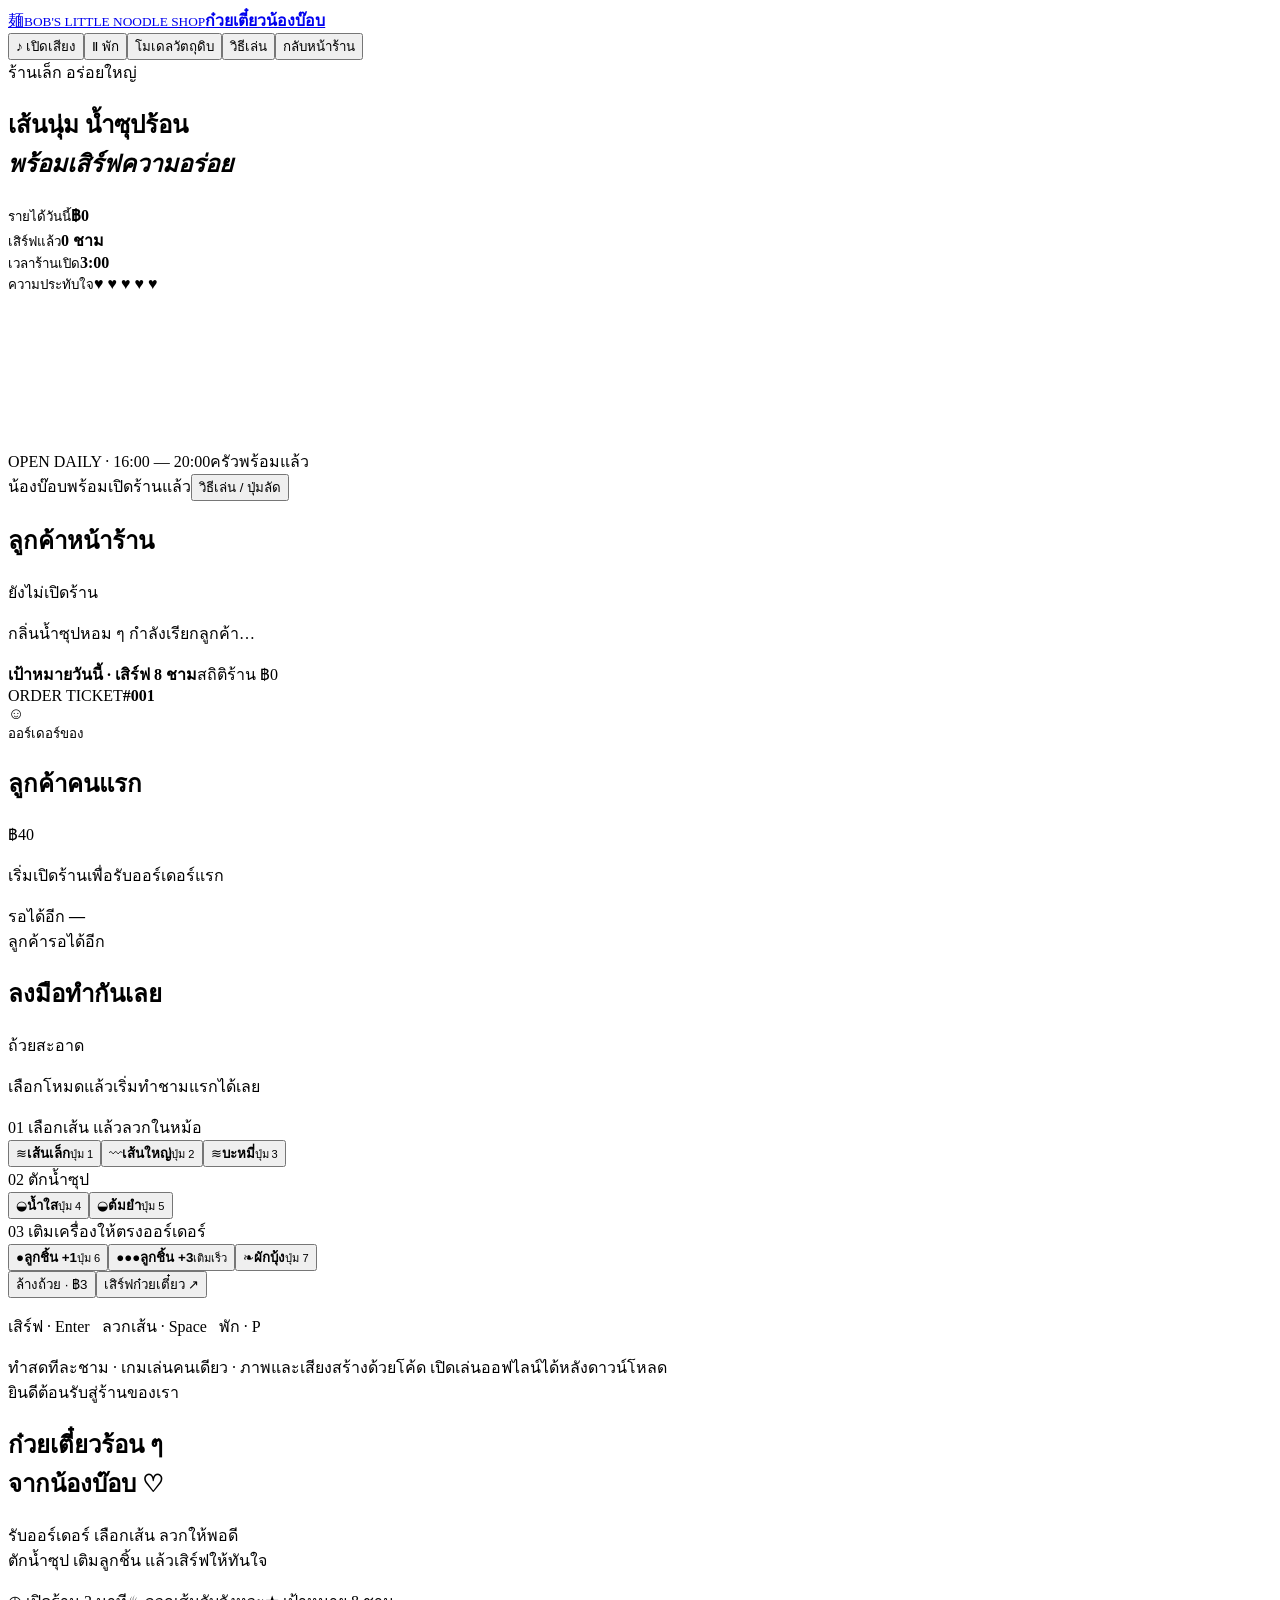
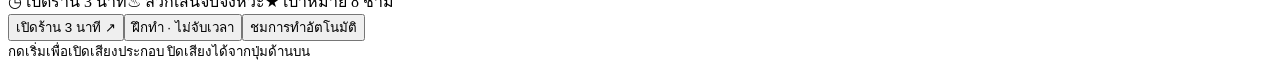
<file: noodle-shop/template.html>
<!doctype html>
<html lang="th"><head><meta charset="utf-8"><meta name="viewport" content="width=device-width,initial-scale=1,viewport-fit=cover"><meta name="theme-color" content="#183b36"><title>ก๋วยเตี๋ยวน้องบ๊อบ • ร้านเล็ก อร่อยใหญ่</title><style>/* STYLES */</style></head>
<body><main class="app"><header><a class="brand" href="#"><span class="brand-mark">麺</span><span><small>BOB'S LITTLE NOODLE SHOP</small><strong>ก๋วยเตี๋ยวน้องบ๊อบ</strong></span></a><div class="header-actions"><button id="sound" aria-pressed="false">♪ เปิดเสียง</button><button id="pause">Ⅱ พัก</button><button id="models">โมเดลวัตถุดิบ</button><button id="helpTop">วิธีเล่น</button><button id="home">กลับหน้าร้าน</button></div></header>
<section class="shop-head"><div><span class="eyebrow">ร้านเล็ก อร่อยใหญ่</span><h1>เส้นนุ่ม น้ำซุปร้อน<br><em>พร้อมเสิร์ฟความอร่อย</em></h1></div><div class="shift-stats" aria-label="สถิติร้าน"><div><small>รายได้วันนี้</small><strong id="money">฿0</strong></div><div><small>เสิร์ฟแล้ว</small><strong id="served">0 ชาม</strong></div><div><small>เวลาร้านเปิด</small><strong id="timer">3:00</strong></div><div><small>ความประทับใจ</small><strong id="hearts">♥ ♥ ♥ ♥ ♥</strong></div></div></section>
<div class="game-grid"><section class="kitchen"><div class="stage"><canvas id="scene" aria-label="นักเรียนหญิงผมบ๊อบกำลังทำก๋วยเตี๋ยวในร้าน มีหม้อ เส้น ถ้วย และลูกชิ้นเคลื่อนไหว"></canvas><div class="stage-top"><span id="modeBadge">OPEN DAILY · 16:00 — 20:00</span><span id="combo">ครัวพร้อมแล้ว</span></div><div id="toast" class="toast" role="status" aria-live="polite"></div><div id="boilGame" class="boil-game" hidden><div><strong>ลวกเส้นให้พอดี</strong><span>ยกตะกร้าเมื่อเข็มอยู่ในสีทอง</span></div><div class="boil-track"><i></i><b id="boilNeedle"></b></div><button id="lift" class="primary">ยกตะกร้า · Space</button></div></div><div class="stage-caption"><span><i class="live-dot"></i><span id="chefStatus">น้องบ๊อบพร้อมเปิดร้านแล้ว</span></span><button id="help">วิธีเล่น / ปุ่มลัด</button></div><section class="queue-panel"><div class="panel-heading"><h2>ลูกค้าหน้าร้าน</h2><span id="queueCount">ยังไม่เปิดร้าน</span></div><div id="queue" class="queue"><p>กลิ่นน้ำซุปหอม ๆ กำลังเรียกลูกค้า…</p></div></section><div class="goal-panel"><div><strong id="goalTitle">เป้าหมายวันนี้ · เสิร์ฟ 8 ชาม</strong><span id="best">สถิติร้าน ฿0</span></div><div class="goal-track"><span id="goalBar"></span></div></div></section>
<aside class="workbench"><section class="ticket"><div class="ticket-top"><span>ORDER TICKET</span><strong id="orderNumber">#001</strong></div><div class="customer"><div id="customerFace" class="customer-face">☺</div><div><small>ออร์เดอร์ของ</small><h2 id="customerName">ลูกค้าคนแรก</h2></div><span id="price">฿40</span></div><p id="recipe">เริ่มเปิดร้านเพื่อรับออร์เดอร์แรก</p><div id="recipeChecks" class="recipe-checks"></div><div class="patience"><span>รอได้อีก <b id="patienceTime">—</b></span><div><i id="patienceBar"></i></div></div></section>
<section class="prep-panel"><div class="mobile-order"><div id="mobileRecipe" class="mobile-recipe"></div><div class="mobile-wait"><span id="mobileWait">ลูกค้ารอได้อีก</span><div><i id="mobileWaitBar"></i></div></div></div><div class="panel-heading"><h2>ลงมือทำกันเลย</h2><span id="bowlCount">ถ้วยสะอาด</span></div><p id="stepHint" class="step-hint">เลือกโหมดแล้วเริ่มทำชามแรกได้เลย</p><div class="ingredient-label label-noodles">01 <span>เลือกเส้น แล้วลวกในหม้อ</span></div><div class="ingredients noodles"><button data-noodle="thin"><span class="food-icon">≋</span><strong>เส้นเล็ก</strong><small>ปุ่ม 1</small></button><button data-noodle="wide"><span class="food-icon wide">〰</span><strong>เส้นใหญ่</strong><small>ปุ่ม 2</small></button><button data-noodle="egg"><span class="food-icon egg">≋</span><strong>บะหมี่</strong><small>ปุ่ม 3</small></button></div><div class="ingredient-label label-soups">02 <span>ตักน้ำซุป</span></div><div class="ingredients soups"><button data-broth="clear"><span>◒</span><strong>น้ำใส</strong><small>ปุ่ม 4</small></button><button data-broth="tom"><span class="tom">◒</span><strong>ต้มยำ</strong><small>ปุ่ม 5</small></button></div><div class="ingredient-label label-toppings">03 <span>เติมเครื่องให้ตรงออร์เดอร์</span></div><div class="ingredients toppings"><button id="ball"><span>●</span><strong>ลูกชิ้น +1</strong><small>ปุ่ม 6</small></button><button id="ball3"><span>●●●</span><strong>ลูกชิ้น +3</strong><small>เติมเร็ว</small></button><button id="greens"><span class="leaf">❧</span><strong>ผักบุ้ง</strong><small>ปุ่ม 7</small></button></div><div class="serve-row"><button id="discard" class="quiet">ล้างถ้วย · ฿3</button><button id="serve" class="primary">เสิร์ฟก๋วยเตี๋ยว <span>↗</span></button></div><p class="fine-print">เสิร์ฟ · Enter &nbsp; ลวกเส้น · Space &nbsp; พัก · P</p></section></aside></div>
<footer>ทำสดทีละชาม · เกมเล่นคนเดียว · ภาพและเสียงสร้างด้วยโค้ด เปิดเล่นออฟไลน์ได้หลังดาวน์โหลด</footer></main>
<div id="menu" class="modal" role="dialog" aria-modal="true" aria-labelledby="menuTitle"><div class="menu-card"><span class="eyebrow">ยินดีต้อนรับสู่ร้านของเรา</span><h2 id="menuTitle">ก๋วยเตี๋ยวร้อน ๆ<br>จากน้องบ๊อบ <span>♡</span></h2><p>รับออร์เดอร์ เลือกเส้น ลวกให้พอดี<br>ตักน้ำซุป เติมลูกชิ้น แล้วเสิร์ฟให้ทันใจ</p><div class="menu-summary" id="menuSummary"><span>◷ เปิดร้าน 3 นาที</span><span>♨ ลวกเส้นจับจังหวะ</span><span>★ เป้าหมาย 8 ชาม</span></div><div class="menu-buttons"><button id="start" class="primary">เปิดร้าน 3 นาที ↗</button><button id="practice">ฝึกทำ · ไม่จับเวลา</button><button id="demo" class="outline">ชมการทำอัตโนมัติ</button><button id="resume" hidden>เล่นต่อ</button></div><small class="menu-note">กดเริ่มเพื่อเปิดเสียงประกอบ ปิดเสียงได้จากปุ่มด้านบน</small></div></div>
<div id="helpModal" class="modal" role="dialog" aria-modal="true" aria-labelledby="helpTitle" hidden><div class="dialog-card"><div class="panel-heading"><h2 id="helpTitle">ทำชามแรกใน 4 ขั้นตอน</h2><button data-close="helpModal">✕ ปิด</button></div><ol><li>อ่านออร์เดอร์ แล้วเลือกเส้นให้ตรง</li><li>รอเข็มเข้าสีทอง แล้วกด <strong>ยกตะกร้า</strong> ได้เส้นสุกกำลังดี</li><li>เติมน้ำซุป ลูกชิ้นตามจำนวน และผักถ้าลูกค้าสั่ง</li><li>กด <strong>เสิร์ฟ</strong> ให้ทันก่อนแถบรอหมด</li></ol><p>ลวกพอดีและทำถูกต่อเนื่องจะได้ทิปเพิ่ม หากหยิบผิด ล้างถ้วยได้ในราคา ฿3 โหมดฝึกไม่มีเวลาร้านและลูกค้าไม่หมดความอดทน</p><p>ปุ่มลัด: 1–3 เส้น, 4–5 ซุป, 6 ลูกชิ้น, 7 ผัก, Space ยกตะกร้า, Enter เสิร์ฟ, P พัก</p></div></div>
<div id="modelsModal" class="modal" role="dialog" aria-modal="true" aria-labelledby="modelsTitle" hidden><div class="dialog-card model-dialog"><div class="panel-heading"><div><span class="eyebrow">KITCHEN COLLECTION</span><h2 id="modelsTitle">โมเดลในครัวน้องบ๊อบ</h2></div><button data-close="modelsModal">✕ ปิด</button></div><div class="model-grid"><figure><canvas data-model="pot" aria-label="โมเดลหม้อก๋วยเตี๋ยว"></canvas><figcaption>หม้อก๋วยเตี๋ยว · น้ำซุปเดือดและไอน้ำ</figcaption></figure><figure><canvas data-model="noodles" aria-label="โมเดลเส้นก๋วยเตี๋ยว"></canvas><figcaption>เส้นก๋วยเตี๋ยว · เส้นเล็ก เส้นใหญ่ บะหมี่</figcaption></figure><figure><canvas data-model="bowl" aria-label="โมเดลถ้วยก๋วยเตี๋ยว"></canvas><figcaption>ถ้วยก๋วยเตี๋ยว · น้ำซุปและเครื่องครบชาม</figcaption></figure><figure><canvas data-model="balls" aria-label="โมเดลลูกชิ้น"></canvas><figcaption>ลูกชิ้น · ทรงกลมพร้อมเงาและไฮไลต์</figcaption></figure></div></div></div>
<script>/* CHARACTER */
/* GAME */</script></body></html>
</file>
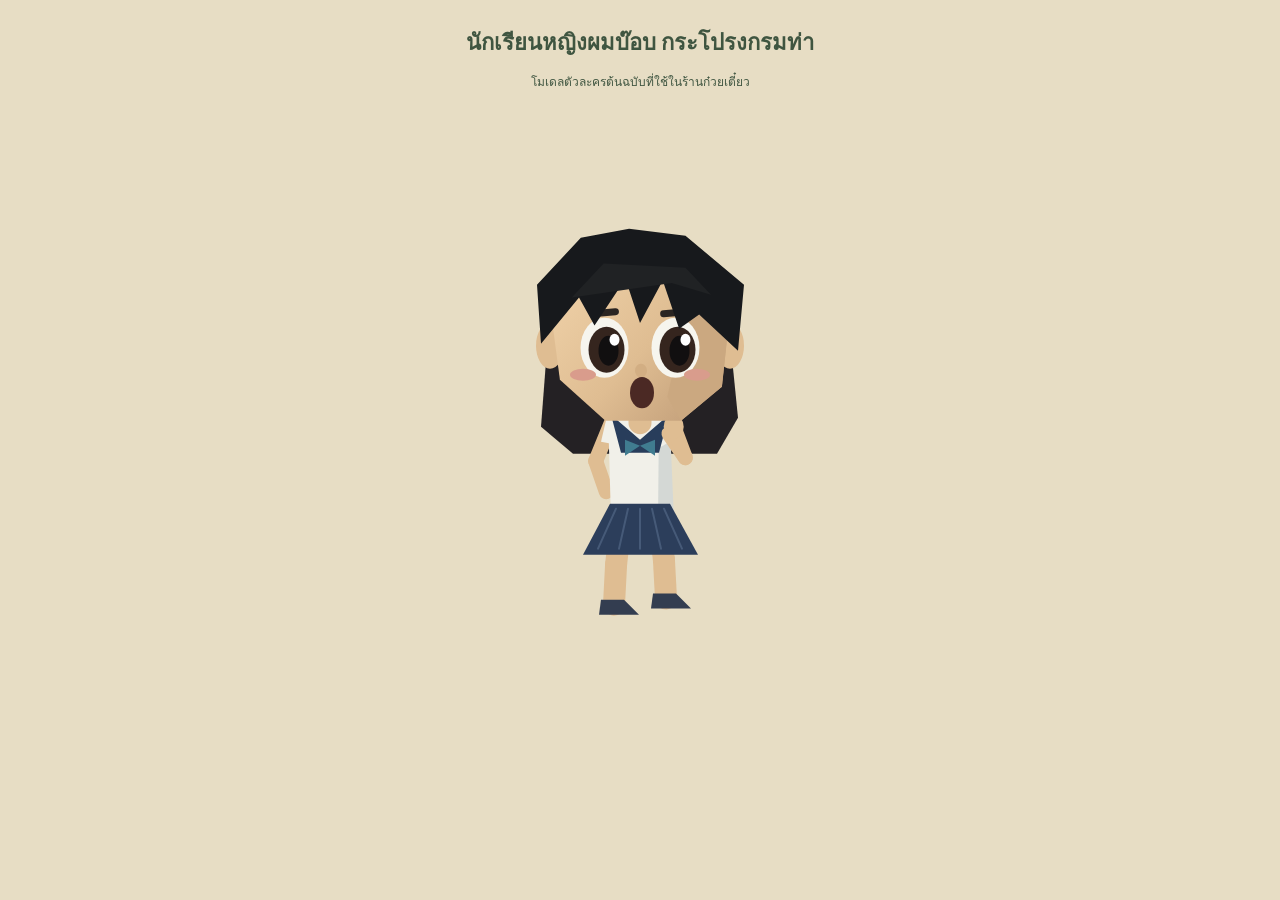
<file: noodle-shop/assets/schoolgirl.html>
<!doctype html><html lang="th"><meta charset="utf-8"><meta name="viewport" content="width=device-width,initial-scale=1"><title>นักเรียนหญิงผมบ๊อบ กระโปรงกรมท่า</title><style>body{margin:0;background:#e7ddc4;font:14px Tahoma;text-align:center;color:#3f5540}canvas{display:block;max-width:540px;width:100%;margin:auto}h1{font-size:22px;margin:25px 10px 5px}p{font-size:12px}</style><h1>นักเรียนหญิงผมบ๊อบ กระโปรงกรมท่า</h1><p>โมเดลตัวละครต้นฉบับที่ใช้ในร้านก๋วยเตี๋ยว</p><canvas width="540" height="540" aria-label="โมเดลนักเรียนหญิงผมบ๊อบ"></canvas><script>function path(c,points,fill,stroke='#202c40',w=5){c.beginPath();points(c);c.fillStyle=fill;c.fill();if(stroke){c.strokeStyle=stroke;c.lineWidth=w;c.lineJoin='round';c.lineCap='round';c.stroke()}}
function ellipse(c,x,y,rx,ry,fill,stroke=null){path(c,c=>c.ellipse(x,y,rx,ry,0,0,Math.PI*2),fill,stroke)}
function line(c,x,y,X,Y,color,w=7){c.beginPath();c.moveTo(x,y);c.lineTo(X,Y);c.strokeStyle=color;c.lineWidth=w;c.lineCap='round';c.stroke()}
function eye(c,x,y){ellipse(c,x,y,12,17,'#fff','#263346');ellipse(c,x+3,y+2,5,9,'#202d42')}
function shoe(c,x,y,a){c.save();c.translate(x,y);c.rotate(a);path(c,c=>{c.moveTo(-25,-12);c.lineTo(17,-15);c.quadraticCurveTo(29,-12,38,8);c.lineTo(38,20);c.lineTo(-30,20);c.closePath()},'#4086f7');line(c,-26,14,34,14,'#fff',7);line(c,2,-6,15,-3,'#fff',3);c.restore()}

function poly(c,pts,fill){path(c,c=>{c.moveTo(...pts[0]);pts.slice(1).forEach(p=>c.lineTo(...p));c.closePath()},fill,null)}
function limb(c,pts,col,w){for(let i=1;i<pts.length;i++)line(c,...pts[i-1],...pts[i],col,w)}
function faceTone(c,rx,ry){let g=c.createLinearGradient(-rx,-ry,rx,ry);g.addColorStop(0,'#f2d5ac');g.addColorStop(.55,'#dfbd92');g.addColorStop(1,'#bc9874');return g}
function person(c,t,pose,kind){let girl=true,big=true,run=pose==='bounce',talk=pose==='wave';let cycle=t*(run?9:5),a=Math.sin(cycle),b=Math.cos(cycle),skin='#dfbd92',dark='#292b31';c.save();c.translate(270,342+(talk?Math.sin(t*2)*2:Math.abs(b)*(run?-11:-5)));c.rotate(run?.1:0);
if(girl){poly(c,[[-87,-177],[-99,-20],[-67,7],[77,7],[98,-29],[83,-178]],'#242124')}
// Legs bend at the knees; the feet stay attached to the ankles.
let hip=big?74:64,len=big?84:145,spread=talk?7:a*(run?62:34);for(let side of [-1,1]){let x=side*(big?19:14),swing=side*spread,kx=x+swing*.7,ky=hip+len*.52-Math.max(0,side*b)*(run?30:8),fx=x+swing,fy=hip+len-Math.max(0,side*b)*(run?36:10);limb(c,[[x,hip],[kx,ky],[fx,fy]],girl?skin:(side===-1?'#41424a':dark),big?22:15);poly(c,[[fx-13,fy-5],[fx+10,fy-5],[fx+25,fy+10],[fx-15,fy+10]],big?'#333d50':'#b6b1a0')}
// Far arm, torso and near arm.
let shoulder=big?-23:-58,arm=big?68:105;let handY=shoulder+arm,sw=talk?Math.sin(t*3)*15:a*(run?42:25);limb(c,[[-29,shoulder],[-45-sw*.5,shoulder+arm*.55],[-35-sw,handY]],skin,big?15:11);
let shirt=big?'#f1f0e9':'#477a70';poly(c,[[-32,shoulder-12],[25,shoulder-12],[34,hip],[-29,hip]],shirt);poly(c,[[19,shoulder-9],[30,shoulder+1],[34,hip],[18,hip]],big?'#d4d8d5':'#345c56');poly(c,[[-32,shoulder-12],[-39,shoulder+18],[-18,shoulder+22],[-12,shoulder-8]],shirt);poly(c,[[16,shoulder-12],[39,shoulder+13],[21,shoulder+23],[7,shoulder-7]],shirt);
if(girl){poly(c,[[-29,shoulder-9],[0,shoulder+16],[29,shoulder-9],[19,shoulder+29],[-19,shoulder+29]],'#283d5b');poly(c,[[-15,shoulder+16],[0,shoulder+22],[-15,shoulder+32]],'#407c90');poly(c,[[15,shoulder+16],[0,shoulder+22],[15,shoulder+32]],'#407c90');poly(c,[[-30,hip-17],[30,hip-17],[58,hip+34],[-57,hip+34]],'#2c3e5b');for(let v=-2;v<=2;v++)line(c,v*12,hip-12,v*21,hip+28,'#465a78',2)}else if(big){line(c,-18,shoulder+4,-18,hip-5,'#263d59',9);line(c,17,shoulder+4,17,hip-5,'#263d59',9);poly(c,[[-8,shoulder-10],[0,shoulder+6],[8,shoulder-10]],'#d1b794');line(c,7,27,24,27,'#84929d',2)}else{line(c,-17,shoulder+30,13,shoulder+30,'#dbd3b0',3)}
let hx=35+sw,hy=handY-(talk?65:0);limb(c,[[29,shoulder+10],[46+sw*.5,shoulder+arm*.5],[hx,hy]],skin,big?15:11);ellipse(c,hx,hy,big?10:7,big?12:8,skin);line(c,0,shoulder-18,0,shoulder-1,skin,big?23:15);
// Each head has separate ears, face, eyes, brows, mouth and hair.
c.save();c.translate(0,big?-111:-118);let rx=big?91:39,ry=big?85:55;ellipse(c,-rx+1,10,big?14:9,big?23:13,skin);ellipse(c,rx-1,10,big?14:9,big?23:13,skin);poly(c,[[-rx,-ry*.45],[-rx*.76,-ry],[rx*.62,-ry],[rx,-ry*.4],[rx*.9,ry*.6],[rx*.45,ry],[-rx*.38,ry],[-rx*.88,ry*.52]],faceTone(c,rx,ry));poly(c,[[rx*.6,-ry*.7],[rx,-ry*.4],[rx*.9,ry*.6],[rx*.45,ry],[rx*.3,ry*.72]],'#cba880');
for(let side of [-1,1]){let ex=side*rx*.39,ey=big?12:3;if(big){ellipse(c,ex,ey,24,30,'#f6f5ee');ellipse(c,ex+2,ey+2,18,23,'#35251e');ellipse(c,ex+4,ey+3,10,15,'#110f10');ellipse(c,ex+10,ey-8,5,6,'#fff')}else{ellipse(c,ex,ey,10,14,'#fbf3db');ellipse(c,ex+2,ey+1,5,8,'#27291f')}line(c,ex-rx*.13,ey-(big?34:21),ex+rx*.12,ey-(big?36:18),'#2a2522',big?7:4)}
ellipse(c,1,big?35:21,big?6:4,big?7:5,'#d2ae83');let mouth=talk?4+Math.abs(Math.sin(t*10))*(big?12:7):big?3:5;ellipse(c,2,big?57:38,big?12:7,mouth,'#4b2924');
if(girl){ellipse(c,-57,39,13,6,'#d99c8c');ellipse(c,57,39,13,6,'#d99c8c')}let hair='#17191c';poly(c,[[-rx-8,8],[-rx-12,-ry*.6],[-rx*.65,-ry-13],[-rx*.12,-ry-22],[rx*.5,-ry-15],[rx+13,-ry*.6],[rx+7,15],[rx*.65,-ry*.25],[rx*.43,-ry*.08],[rx*.25,-ry*.65],[0,-ry*.15],[-rx*.16,-ry*.67],[-rx*.5,-ry*.12],[-rx*.67,-ry*.45]],hair);if(!big){poly(c,[[-rx*.6,-ry],[ -rx*.9,-ry-31],[-rx*.1,-ry-12],[rx*.1,-ry-42],[rx*.45,-ry-8],[rx*.85,-ry-23],[rx,-ry*.6]],hair)}else poly(c,[[-rx*.75,-ry*.45],[-rx*.4,-ry*.85],[rx*.5,-ry*.8],[rx*.78,-ry*.48],[rx*.35,-ry*.62]],'#202224');c.restore();c.restore()}

const canvas=document.querySelector("canvas"),c=canvas.getContext("2d");function frame(t){c.clearRect(0,0,540,540);person(c,t/1000,"wave",2);requestAnimationFrame(frame)}requestAnimationFrame(frame);</script></html>
</file>
